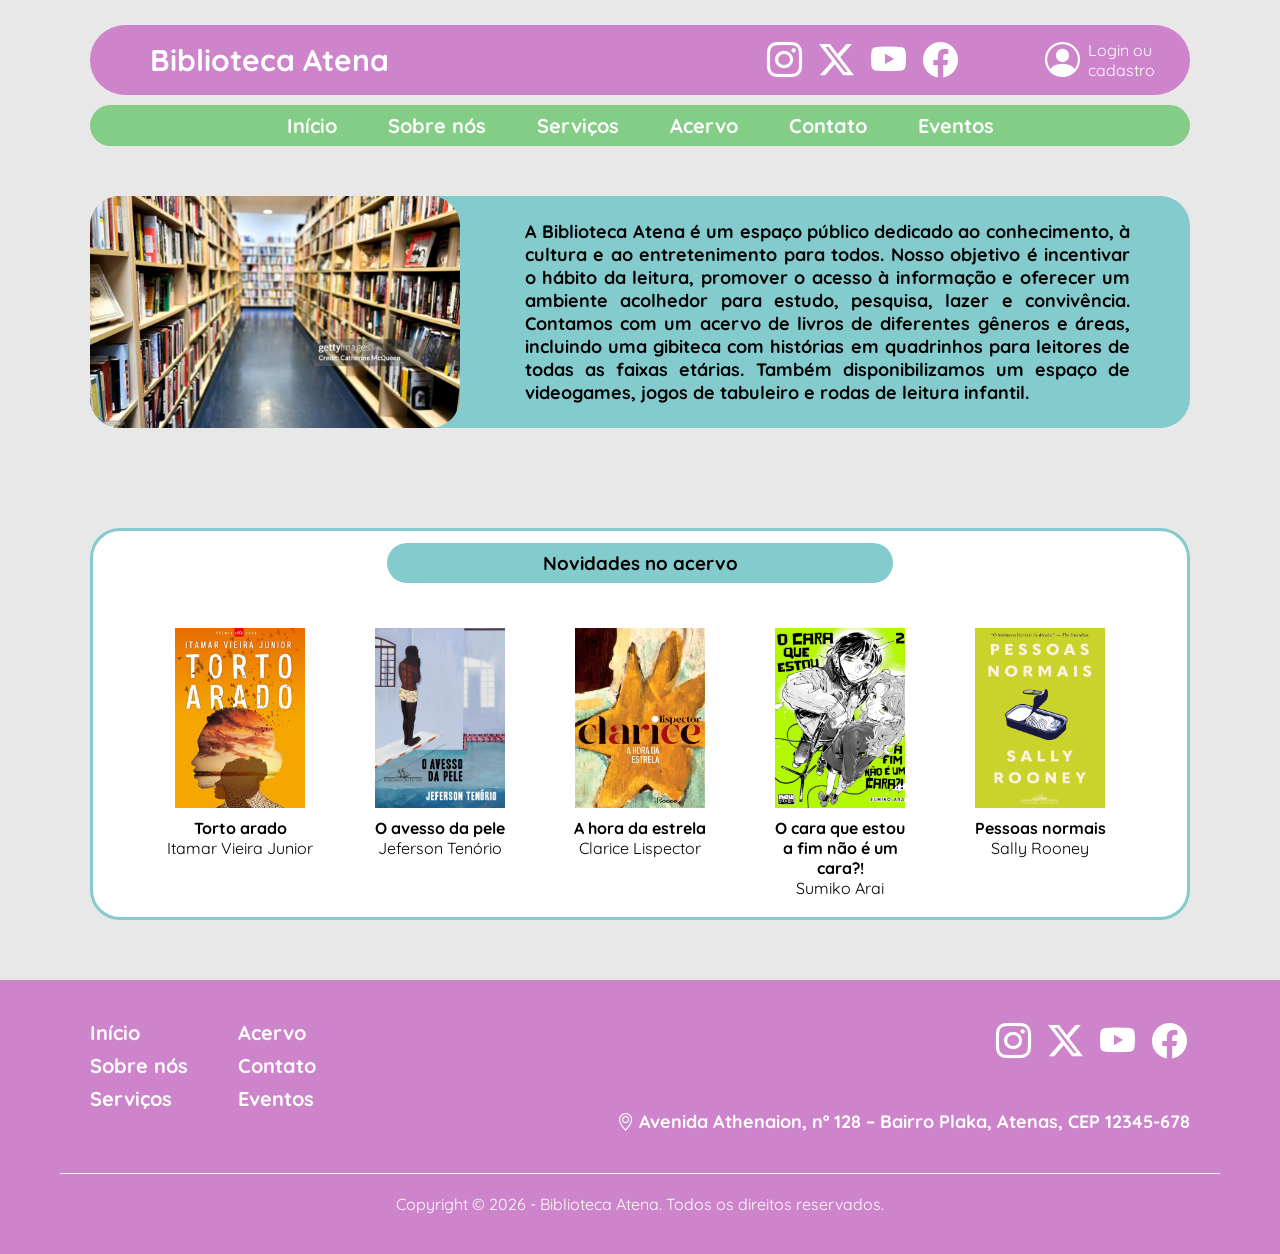
<file: index.html>
<!DOCTYPE html>
<html lang="pt-br">
<head>
    <meta charset="UTF-8">
    <link rel="stylesheet" href="css/index.css">
    <title>Biblioteca Atena</title>
    <link rel="stylesheet" href="https://cdn.jsdelivr.net/npm/bootstrap-icons@1.13.1/font/bootstrap-icons.min.css">  
    <link rel="preconnect" href="https://fonts.googleapis.com">
<link rel="preconnect" href="https://fonts.gstatic.com" crossorigin>
<link href="https://fonts.googleapis.com/css2?family=Quicksand:wght@300..700&display=swap" rel="stylesheet">  
</head>

    <header>
        <div class="homepage">
            <section class="principal"> 
                <div class="inicio"> 
                    <a href="index.html">
                        <h1>Biblioteca Atena</h1>
                    </a>
                </div>
                <div class="botao">
                    <a href="https://www.instagram.com/" target="_blank"><button><i class="bi bi-instagram"></i></button></a>
                    <a href="https://x.com/" target="_blank"><button><i class="bi bi-twitter-x"></i></button></a>
                    <a href="https://www.youtube.com/" target="_blank"><button><i class="bi bi-youtube"></i></button></a>
                    <a href="https://www.facebook.com/" target="_blank"><button><i class="bi bi-facebook"></i></button></a> 
                    <a href="login.html" class="person-link">
                        <span class="person-btn"><i class="bi bi-person-circle"></i></span>
                        <span class="person-text">Login ou <br> cadastro</span>
                    </a>
                </div>
            </section>
        </div>



        <nav>
            <div class="logo2"> </div>

            <ul class="menu2">
                <li><a href="index.html">Início</a></li>
                <li><a href="sobre.html">Sobre nós</a></li>
                <li><a href="serviços.html">Serviços</a></li>
                <li><a href="acervo.html">Acervo</a></li>
                <li><a href="contato.html">Contato</a></li>
                <li><a href="eventos.html">Eventos</a></li>
            </ul>
        </nav>
    
    </header>





<body> 
    
    <section class="apresentacao">
        <div class="imgapresentacao">
            <img src="img/corredor.png" alt="Corredor de livros">
        </div>

        <div class="txtapresentacao">
            <p> A Biblioteca Atena é um espaço público dedicado ao conhecimento, à cultura e ao entretenimento para todos. Nosso objetivo é incentivar o hábito da leitura, promover o acesso à informação e oferecer um 
                ambiente acolhedor para estudo, pesquisa, lazer e convivência. Contamos com um acervo de livros de 
                diferentes gêneros e áreas, incluindo uma gibiteca com histórias em quadrinhos para leitores de 
                todas as faixas etárias. Também disponibilizamos um espaço de videogames, jogos de tabuleiro e rodas de leitura infantil.</p>
        </div>

    </section>

    <section class="aquisicoes">
        <div class="novas">
            <h3> Novidades no acervo</h3>
            
            <figure>
                <img src="img/torto.png">
                <figcaption>
                    <strong>Torto arado </strong><br> Itamar Vieira Junior
                </figcaption>
            </figure>
            <figure>
                <img src="img/avesso.png">
                <figcaption>
                    <strong>O avesso da pele </strong><br /> Jeferson Tenório
                </figcaption>
            </figure>
            <figure>
                <img src="img/estrela.png">
                <figcaption>
                    <strong>A hora da estrela </strong><br /> Clarice Lispector
                </figcaption>
            </figure>
            <figure>
                <img src="img/cara.png">
                <figcaption>
                    <strong>O cara que estou<br /> a fim não é um cara?! </strong><br /> Sumiko Arai
                </figcaption>
            </figure>
            <figure>
                <img src="img/pessoas.png">
                <figcaption>
                    <strong>Pessoas normais </strong><br /> Sally Rooney
                </figcaption>
            </figure>
    </section>
</body>




<footer>
    <div class="rodape">
        <div class="rodape-layout">
            <div class="menu-rodape">
                <a href="index.html">Início</a>
                <a href="sobre.html">Sobre nós</a>
                <a href="serviços.html">Serviços</a>
            </div>
            
            <div class="menu-rodape">
                <a href="acervo.html">Acervo</a>
                <a href="contato.html">Contato</a>
                <a href="eventos.html">Eventos</a>
            </div>
        </div>

        <div class="rodape-info">
            <div class="botoes">
                <a href="https://www.instagram.com/" target="_blank"><button><i class="bi bi-instagram"></i></button></a>
                <a href="https://x.com/" target="_blank"><button><i class="bi bi-twitter-x"></i></button></a>
                <a href="https://www.youtube.com/" target="_blank"><button><i class="bi bi-youtube"></i></button></a>
                <a href="https://www.facebook.com/" target="_blank"><button><i class="bi bi-facebook"></i></button></a> 
            </div>

            <div class="endereco">
                <i class="bi bi-geo-alt"></i>
                <span>
                    Avenida Athenaion, nº 128 – Bairro Plaka, Atenas, CEP 12345-678
                </span>
            </div>
        </div>
    </div>

<div class="copy">
    <p> Copyright &copy; 2026 - Biblioteca Atena. Todos os direitos reservados.</p>
</div>

</footer>
</html>
</file>
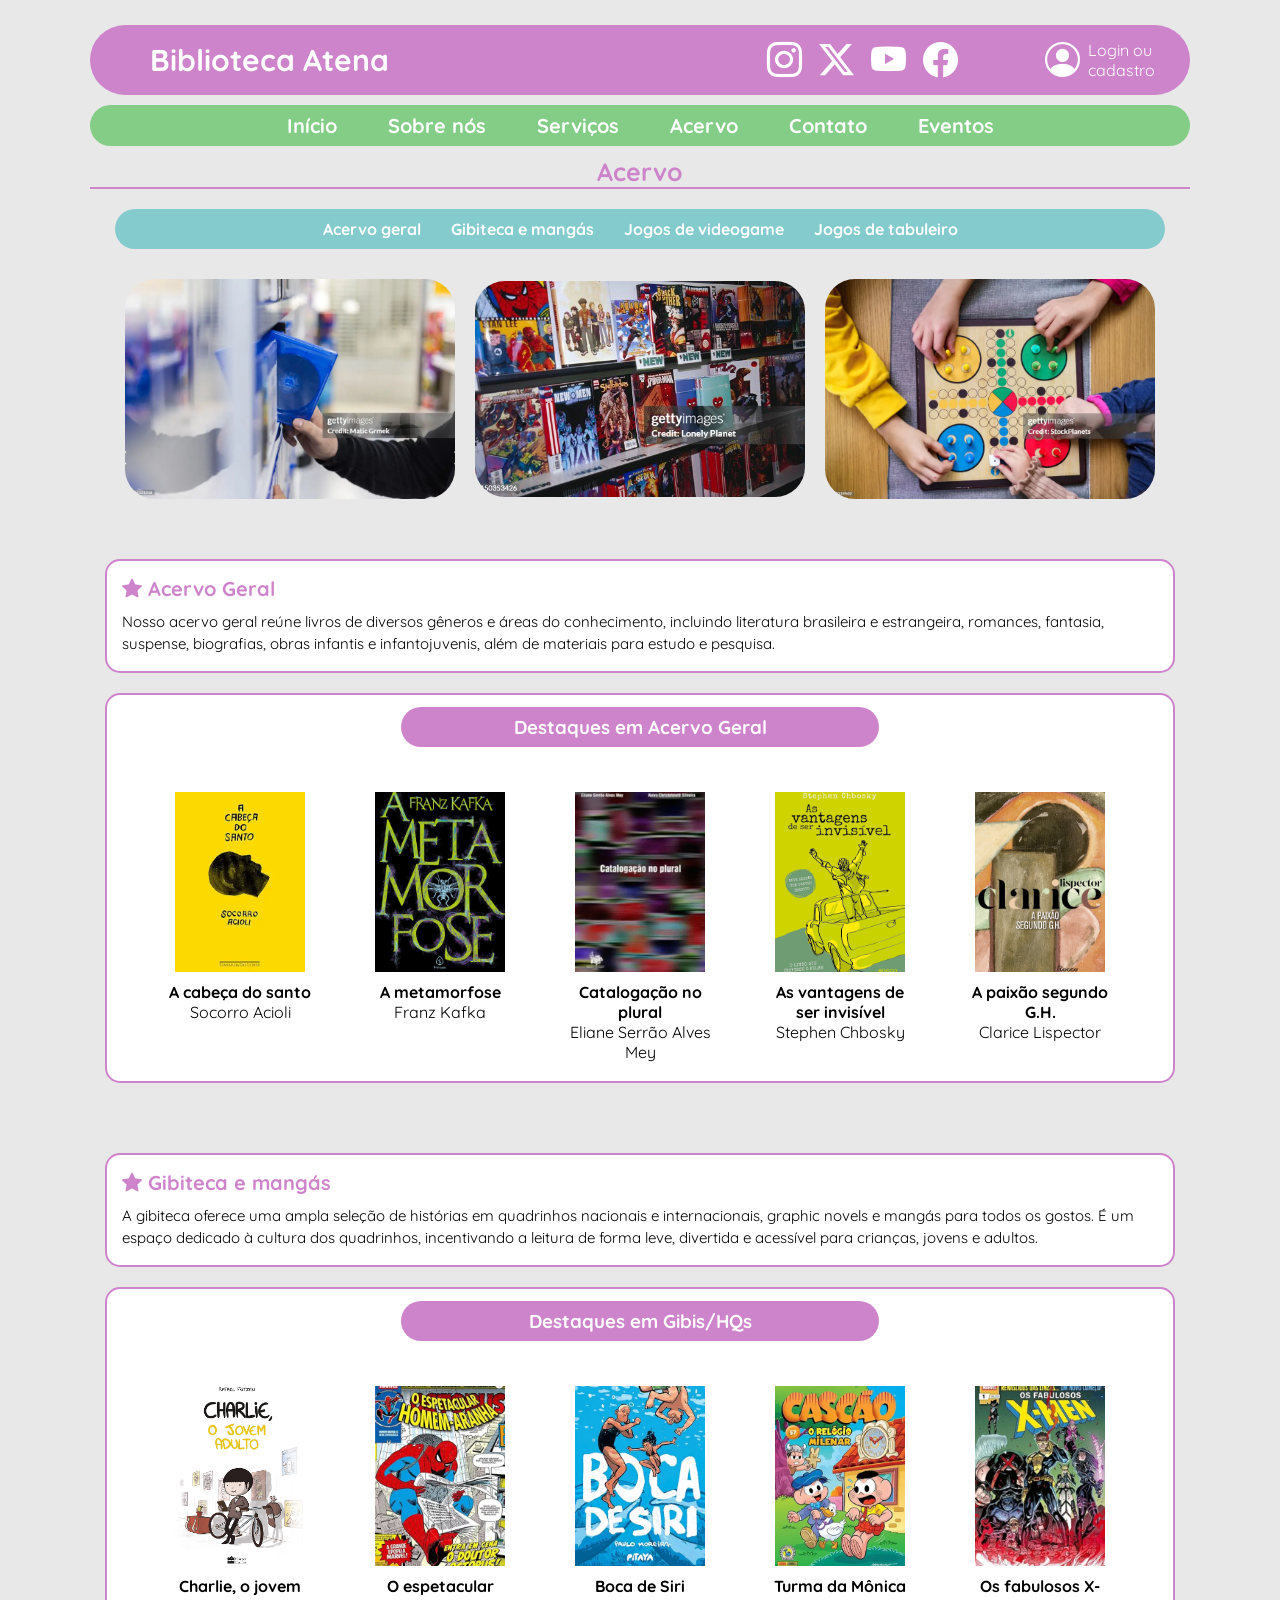
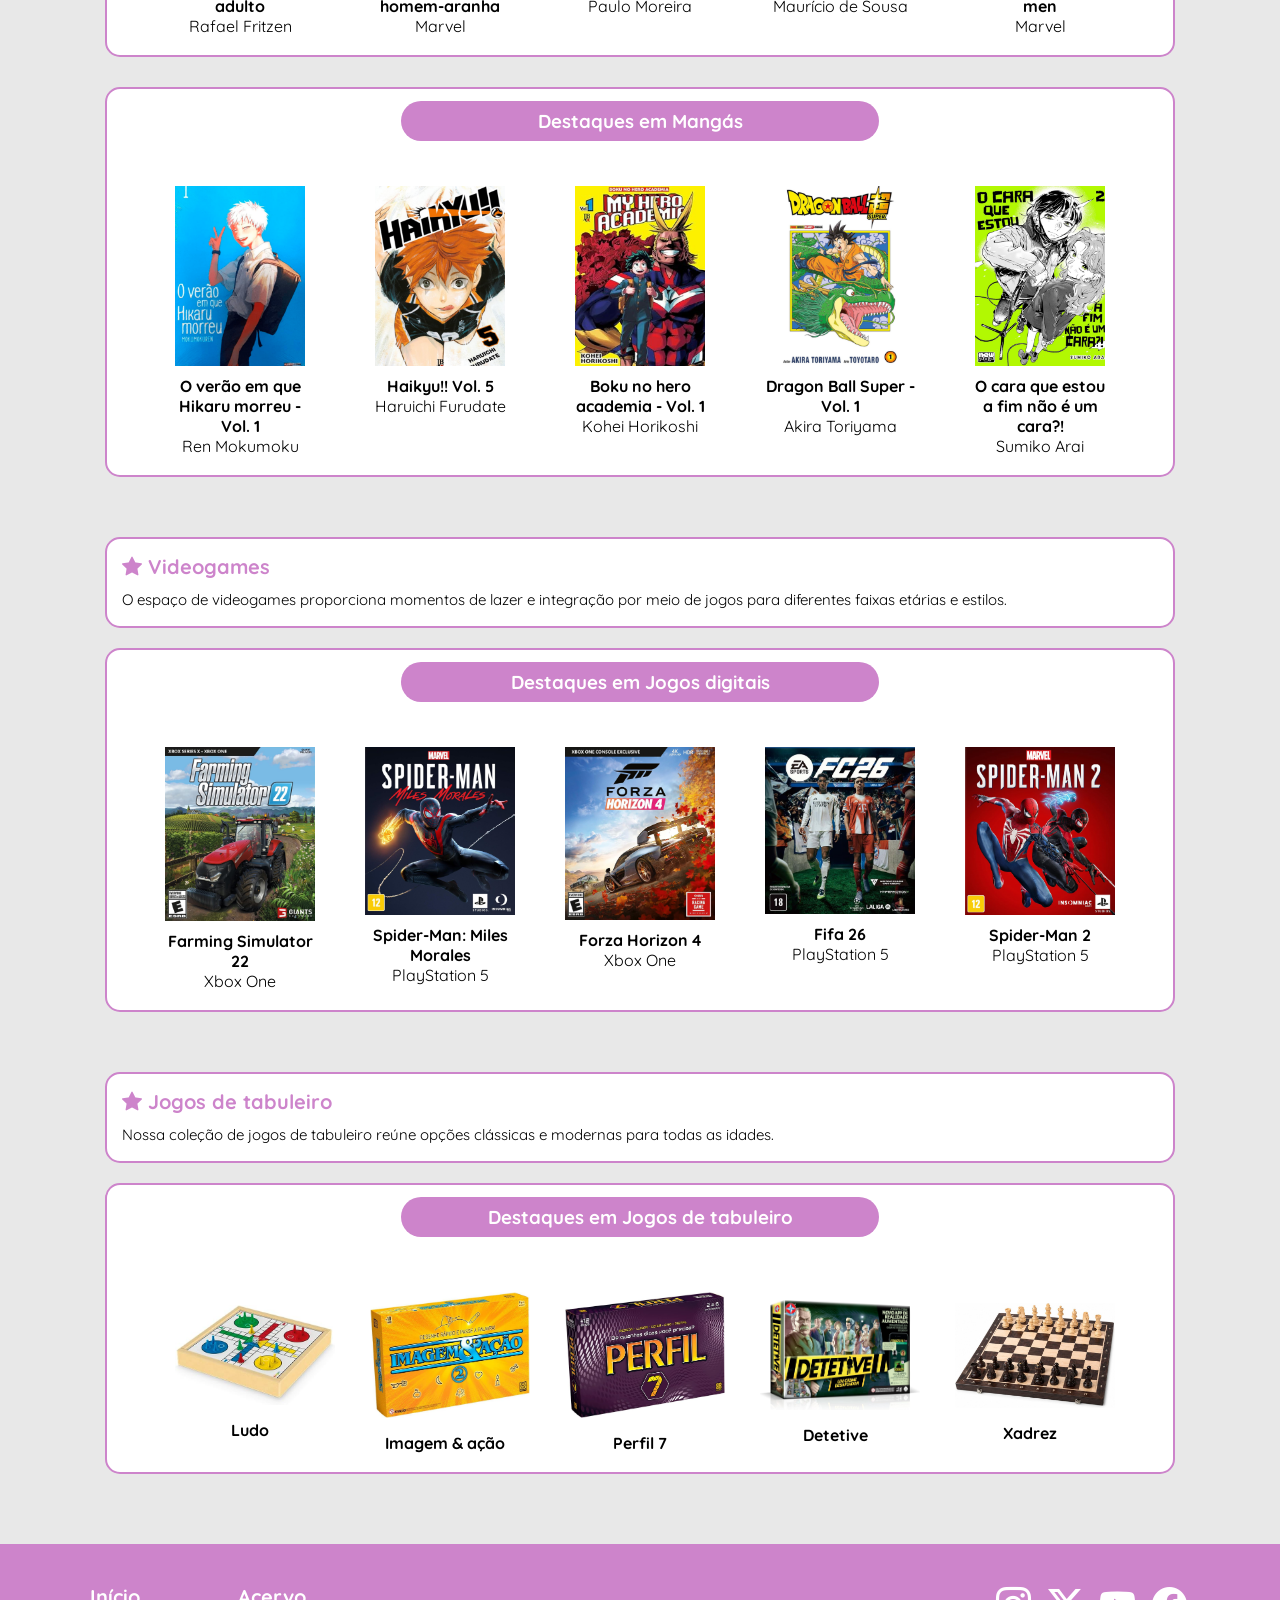
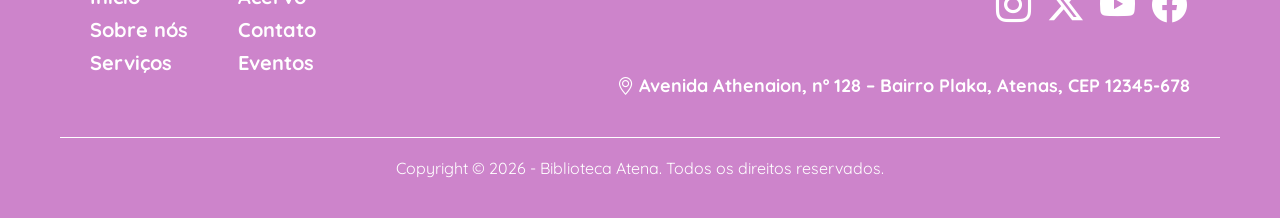
<file: acervo.html>
<!DOCTYPE html>
<html lang="pt-br">
<head>
    <meta charset="UTF-8">
    <link rel="stylesheet" href="css/acervo.css">
    <title>Biblioteca Atena</title>
    <link rel="stylesheet" href="https://cdn.jsdelivr.net/npm/bootstrap-icons@1.13.1/font/bootstrap-icons.min.css">  
    <link rel="preconnect" href="https://fonts.googleapis.com">
<link rel="preconnect" href="https://fonts.gstatic.com" crossorigin>
<link href="https://fonts.googleapis.com/css2?family=Quicksand:wght@300..700&display=swap" rel="stylesheet">  
</head>


    <header>
        <div class="homepage">
            <section class="principal"> 
                <div class="inicio"> 
                    <a href="index.html">
                        <h1>Biblioteca Atena</h1>
                    </a>
                </div>
                <div class="botao">
                    <a href="https://www.instagram.com/" target="_blank"><button><i class="bi bi-instagram"></i></button></a>
                    <a href="https://x.com/" target="_blank"><button><i class="bi bi-twitter-x"></i></button></a>
                    <a href="https://www.youtube.com/" target="_blank"><button><i class="bi bi-youtube"></i></button></a>
                    <a href="https://www.facebook.com/" target="_blank"><button><i class="bi bi-facebook"></i></button></a> 
                    <a href="login.html" class="person-link">
                        <span class="person-btn"><i class="bi bi-person-circle"></i></span>
                        <span class="person-text">Login ou <br> cadastro</span>
                    </a>
                </div>
            </section>
        </div>



        <nav>
            <div class="logo2"> </div>

            <ul class="menu2">
                <li><a href="index.html">Início</a></li>
                <li><a href="sobre.html">Sobre nós</a></li>
                <li><a href="serviços.html">Serviços</a></li>
                <li><a href="acervo.html">Acervo</a></li>
                <li><a href="contato.html">Contato</a></li>
                <li><a href="eventos.html">Eventos</a></li>
            </ul>
        </nav>
    
    </header>

<body>
    <div class="title">
        <h1>Acervo</h1>
    </div>

<main>
        <div class="opcoes">
            <a href="#acervogeral"> Acervo geral</a>
            <a href="#gibi">Gibiteca e mangás</a>
            <a href="#videogame">Jogos de videogame</a>
            <a href="#tabuleiro">Jogos de tabuleiro</a>
        </div>

        <section class="imgs">
            <img src="img/acervo1.png">
            <img src="img/acervo2.jpg">
            <img src="img/acervo3.png">
        </section>

        <div class="acervo">
            <section id="acervogeral">
                <h2><i class="bi bi-star-fill"></i> Acervo Geral</h2>
                <p>Nosso acervo geral reúne livros de diversos gêneros e áreas do conhecimento, 
                    incluindo literatura brasileira e estrangeira, romances, fantasia, suspense, 
                    biografias, obras infantis e infantojuvenis, além de materiais para estudo e 
                    pesquisa.</p>
            </section>
        
        <div class="imgacervo">
            <h3> Destaques em Acervo Geral</h3>
            
            <figure>
                <img src="img/ag1.png">
                <figcaption>
                    <strong>A cabeça do santo </strong><br> Socorro Acioli
                </figcaption>
            </figure>
            <figure>
                <img src="img/ag2.png">
                <figcaption>
                    <strong>A metamorfose </strong><br /> Franz Kafka
                </figcaption>
            </figure>
            <figure>
                <img src="img/ag3.png">
                <figcaption>
                    <strong>Catalogação no plural </strong><br />Eliane Serrão Alves Mey
                </figcaption>
            </figure>
            <figure>
                <img src="img/ag4.png">
                <figcaption>
                    <strong>As vantagens de ser invisível </strong><br /> Stephen Chbosky
                </figcaption>
            </figure>
            <figure>
                <img src="img/ag5.png">
                <figcaption>
                    <strong>A paixão segundo G.H. </strong><br /> Clarice Lispector
                </figcaption>
            </figure>
        </div>

<!------------------------------------------------------------------------------------------------------------>        

            <section id="gibi">
                <h2> <i class="bi bi-star-fill"></i> Gibiteca e mangás</h2>
                <p>A gibiteca oferece uma ampla seleção de histórias em quadrinhos nacionais e 
                    internacionais, graphic novels e mangás para todos os gostos. É um espaço dedicado 
                    à cultura dos quadrinhos, incentivando a leitura de forma leve, divertida e 
                    acessível para crianças, jovens e adultos.</p>
            </section>

        <div class="imggibi">
            <h3> Destaques em Gibis/HQs</h3>
            
            <figure>
                <img src="img/gibi1.jpg">
                <figcaption>
                    <strong>Charlie, o jovem adulto </strong><br> Rafael Fritzen
                </figcaption>
            </figure>
            <figure>
                <img src="img/gibi2.png">
                <figcaption>
                    <strong>O espetacular homem-aranha </strong><br /> Marvel
                </figcaption>
            </figure>
            <figure>
                <img src="img/gibi3.png">
                <figcaption>
                    <strong>Boca de Siri </strong><br />Paulo Moreira
                </figcaption>
            </figure>
            <figure>
                <img src="img/gibi4.png">
                <figcaption>
                    <strong>Turma da Mônica </strong><br /> Maurício de Sousa
                </figcaption>
            </figure>
            <figure>
                <img src="img/gibi5.png">
                <figcaption>
                    <strong>Os fabulosos X-men </strong><br /> Marvel
                </figcaption>
            </figure>
        </div>
<!------------------------------------------------------------------------------------------------------->

        <div class="imgmanga">
            <h3> Destaques em Mangás</h3>
            
            <figure>
                <img src="img/manga1.png">
                <figcaption>
                    <strong>O verão em que Hikaru morreu - Vol. 1 </strong><br> Ren Mokumoku
                </figcaption>
            </figure>
            <figure>
                <img src="img/manga2.png">
                <figcaption>
                    <strong>Haikyu!! Vol. 5 </strong><br /> Haruichi Furudate
                </figcaption>
            </figure>
            <figure>
                <img src="img/manga3.png">
                <figcaption>
                    <strong>Boku no hero academia - Vol. 1</strong><br /> Kohei Horikoshi
                </figcaption>
            </figure>
            <figure>
                <img src="img/manga4.png">
                <figcaption>
                    <strong>Dragon Ball Super - Vol. 1</strong><br /> Akira Toriyama 
                </figcaption>
            </figure>
            <figure>
                <img src="img/manga5.png">
                <figcaption>
                    <strong>O cara que estou<br /> a fim não é um cara?! </strong><br /> Sumiko Arai
                </figcaption>
            </figure>
        </div>

<!------------------------------------------------------------------------------------------------------->

            <section id="videogame">
                <h2><i class="bi bi-star-fill"></i> Videogames</h2>
                <p>O espaço de videogames proporciona momentos de lazer e integração por meio de 
                    jogos para diferentes faixas etárias e estilos. <br /> </p>
            </section>

         <div class="imgjogo">
            <h3> Destaques em Jogos digitais</h3>
            
            <figure>
                <img src="img/jogo1.png">
                <figcaption>
                    <strong>Farming Simulator 22 </strong><br> Xbox One
                </figcaption>
            </figure>
            <figure>
                <img src="img/jogo2.png">
                <figcaption>
                    <strong>Spider-Man: Miles Morales </strong><br /> PlayStation 5
                </figcaption>
            </figure>
            <figure>
                <img src="img/jogo3.png">
                <figcaption>
                    <strong>Forza Horizon 4 </strong><br />Xbox One
                </figcaption>
            </figure>
            <figure>
                <img src="img/jogo4.png">
                <figcaption>
                    <strong>Fifa 26 </strong><br /> PlayStation 5
                </figcaption>
            </figure>
            <figure>
                <img src="img/jogo5.png">
                <figcaption>
                    <strong>Spider-Man 2 </strong><br /> PlayStation 5
                </figcaption>
            </figure>
        </div>


<!------------------------------------------------------------------------------------------------------->

            <section id="tabuleiro">
                <h2><i class="bi bi-star-fill"></i> Jogos de tabuleiro</h2>
                <p>Nossa coleção de jogos de tabuleiro reúne opções clássicas e modernas para todas as idades.</p>
            </section>
        <div class="imgtab">
            <h3> Destaques em Jogos de tabuleiro</h3>
            
            <figure>
                <img src="img/tab1.jpg">
                <figcaption>
                    <strong> Ludo </strong>
                </figcaption>
            </figure>
            <figure>
                <img src="img/tab2.jpg">
                <figcaption>
                    <strong> Imagem & ação </strong>
                </figcaption>
            </figure>
            <figure>
                <img src="img/tab3.jpg">
                <figcaption>
                    <strong> Perfil 7 </strong>
                </figcaption>
            </figure>
            <figure>
                <img src="img/tab4.jpg">
                <figcaption>
                    <strong>Detetive </strong>
                </figcaption>
            </figure>
            <figure>
                <img src="img/tab5.jpg">
                <figcaption>
                    <strong>Xadrez </strong>
                </figcaption>
            </figure>
        </div>

</main>
</body>

<footer>
    <div class="rodape">
        <div class="rodape-layout">
            <div class="menu-rodape">
                <a href="index.html">Início</a>
                <a href="sobre.html">Sobre nós</a>
                <a href="serviços.html">Serviços</a>
            </div>
            
            <div class="menu-rodape">
                <a href="acervo.html">Acervo</a>
                <a href="contato.html">Contato</a>
                <a href="eventos.html">Eventos</a>
            </div>
        </div>

        <div class="rodape-info">
            <div class="botoes">
                <a href="https://www.instagram.com/" target="_blank"><button><i class="bi bi-instagram"></i></button></a>
                <a href="https://x.com/" target="_blank"><button><i class="bi bi-twitter-x"></i></button></a>
                <a href="https://www.youtube.com/" target="_blank"><button><i class="bi bi-youtube"></i></button></a>
                <a href="https://www.facebook.com/" target="_blank"><button><i class="bi bi-facebook"></i></button></a> 
            </div>

            <div class="endereco">
                <i class="bi bi-geo-alt"></i>
                <span>
                    Avenida Athenaion, nº 128 – Bairro Plaka, Atenas, CEP 12345-678
                </span>
            </div>
        </div>
    </div>

    <div class="copy">
        <p> Copyright &copy; 2026 - Biblioteca Atena. Todos os direitos reservados.</p>
    </div>

</footer>
</html>
</file>
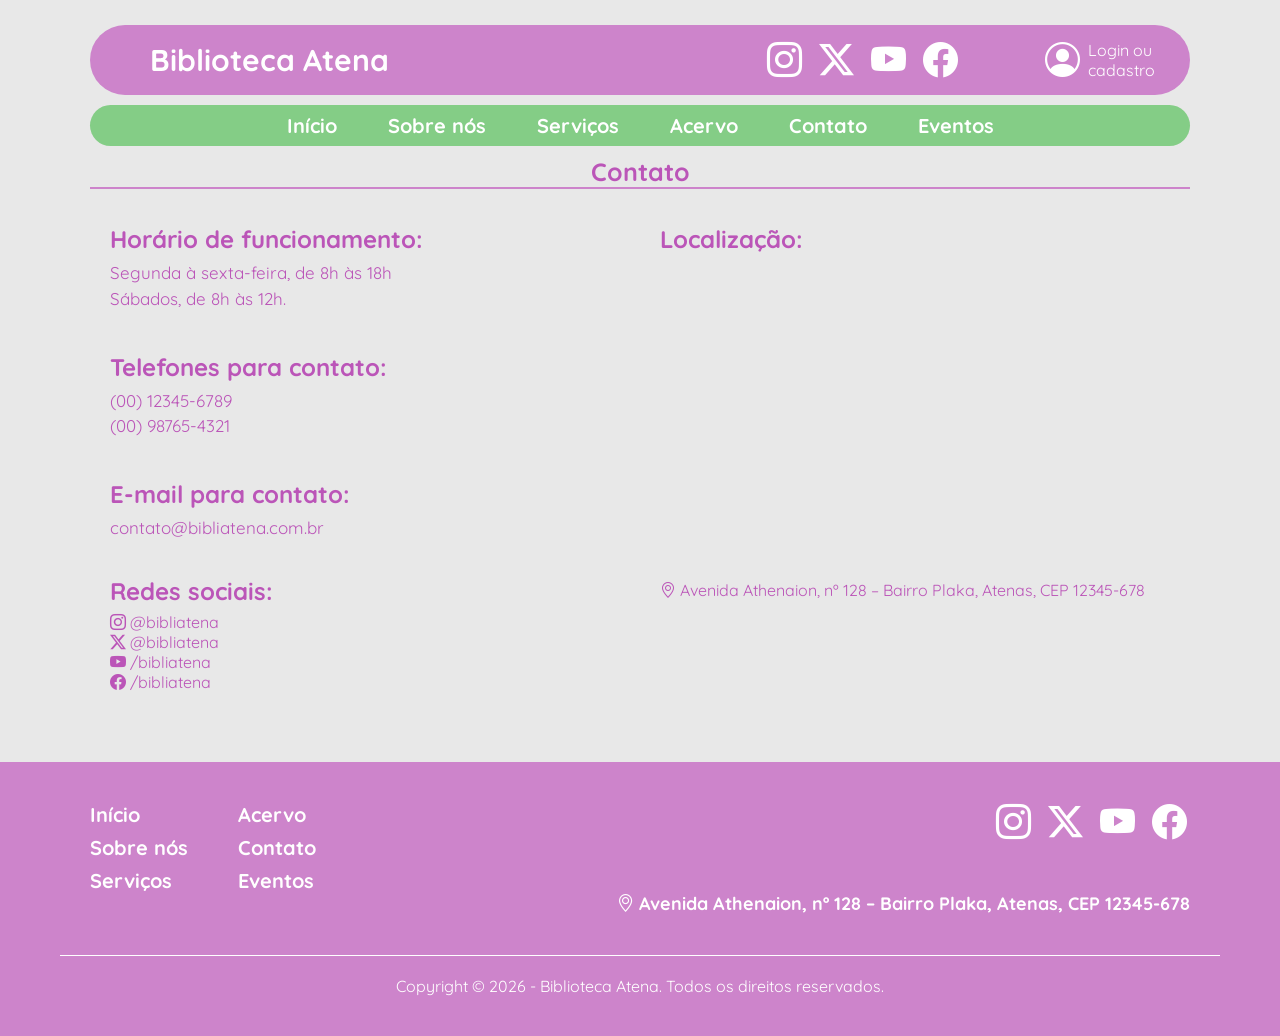
<file: contato.html>
<!DOCTYPE html>
<html lang="pt-br">
<head>
    <meta charset="UTF-8">
    <link rel="stylesheet" href="css/contato.css">
    <title>Biblioteca Atena</title>
    <link rel="stylesheet" href="https://cdn.jsdelivr.net/npm/bootstrap-icons@1.13.1/font/bootstrap-icons.min.css">  
    <link rel="preconnect" href="https://fonts.googleapis.com">
<link rel="preconnect" href="https://fonts.gstatic.com" crossorigin>
<link href="https://fonts.googleapis.com/css2?family=Quicksand:wght@300..700&display=swap" rel="stylesheet">  
</head>

    <header>
        <div class="homepage">
            <section class="principal"> 
                <div class="inicio"> 
                    <a href="index.html">
                        <h1>Biblioteca Atena</h1>
                    </a>
                </div>
                <div class="botao">
                    <a href="https://www.instagram.com/" target="_blank"><button><i class="bi bi-instagram"></i></button></a>
                    <a href="https://x.com/" target="_blank"><button><i class="bi bi-twitter-x"></i></button></a>
                    <a href="https://www.youtube.com/" target="_blank"><button><i class="bi bi-youtube"></i></button></a>
                    <a href="https://www.facebook.com/" target="_blank"><button><i class="bi bi-facebook"></i></button></a> 
                    <a href="login.html" class="person-link">
                        <span class="person-btn"><i class="bi bi-person-circle"></i></span>
                        <span class="person-text">Login ou <br> cadastro</span>
                    </a>
                </div>
            </section>
        </div>



        <nav>
            <div class="logo2"> </div>

            <ul class="menu2">
                <li><a href="index.html">Início</a></li>
                <li><a href="sobre.html">Sobre nós</a></li>
                <li><a href="serviços.html">Serviços</a></li>
                <li><a href="acervo.html">Acervo</a></li>
                <li><a href="contato.html">Contato</a></li>
                <li><a href="eventos.html">Eventos</a></li>
            </ul>
        </nav>
    
    </header>

<body>
    <div class="title">
        <h1>Contato</h1>
    </div>

<div class="contato">
        <div class="informacoes">
            <div class="horario">
                <h2>Horário de funcionamento:</h2>
                <p>Segunda à sexta-feira, de 8h às 18h <br />
                    Sábados, de 8h às 12h. <br /><br /> </p>
            </div>

            <div class="telefone">
                <h2>Telefones para contato:</h2>
                <p>(00) 12345-6789 <br />
                (00) 98765-4321 <br /><br /> </p>
            </div>

            <div class="email">
                <h2>E-mail para contato:</h2>
                <p>contato@bibliatena.com.br</p><br />
            </div>

            <div class="sociais">
                <h2>Redes sociais:</h2>
                <i class="bi bi-instagram"></i>
                <span>
                    @bibliatena
                </span><br />

                <i class="bi bi-twitter-x"></i>
                <span>
                    @bibliatena
                </span><br />

                <i class="bi bi-youtube"></i>
                <span>
                    /bibliatena
                </span><br />

                <i class="bi bi-facebook"></i>
                <span>
                    /bibliatena
                </span>
            </div>
        </div>
        
        <div class="mapa">
            <h2>Localização:</h2>
            <iframe src="https://www.google.com/maps/embed?pb=!1m18!1m12!1m3!1d11535.144586717437!2d23.720053789200062!3d37.982004378214654!2m3!1f0!2f0!3f0!3m2!1i1024!2i768!4f13.1!3m3!1m2!1s0x14a1bd1f067043f1%3A0x2736354576668ddd!2sAthens%2C%20Greece!5e0!3m2!1sen!2sbr!4v1783210001731!5m2!1sen!2sbr" width="600" height="450" style="border:0;" allowfullscreen="" loading="lazy" referrerpolicy="strict-origin-when-cross-origin"></iframe>
            <span>
                <br/>
                <i class="bi bi-geo-alt"></i>
                <span>
                    Avenida Athenaion, nº 128 – Bairro Plaka, Atenas, CEP 12345-678
                </span>
            </div>
        </div>
    </div>        
</div>
</body>

<footer>
    <div class="rodape">
        <div class="rodape-layout">
            <div class="menu-rodape">
                <a href="index.html">Início</a>
                <a href="sobre.html">Sobre nós</a>
                <a href="serviços.html">Serviços</a>
            </div>
            
            <div class="menu-rodape">
                <a href="acervo.html">Acervo</a>
                <a href="contato.html">Contato</a>
                <a href="eventos.html">Eventos</a>
            </div>
        </div>

        <div class="rodape-info">
            <div class="botoes">
                <a href="https://www.instagram.com/" target="_blank"><button><i class="bi bi-instagram"></i></button></a>
                <a href="https://x.com/" target="_blank"><button><i class="bi bi-twitter-x"></i></button></a>
                <a href="https://www.youtube.com/" target="_blank"><button><i class="bi bi-youtube"></i></button></a>
                <a href="https://www.facebook.com/" target="_blank"><button><i class="bi bi-facebook"></i></button></a> 
            </div>

            <div class="endereco">
                <i class="bi bi-geo-alt"></i>
                <span>
                    Avenida Athenaion, nº 128 – Bairro Plaka, Atenas, CEP 12345-678
                </span>
            </div>
        </div>
    </div>

<div class="copy">
    <p> Copyright &copy; 2026 - Biblioteca Atena. Todos os direitos reservados.</p>
</div>
</footer>
</html>
</file>
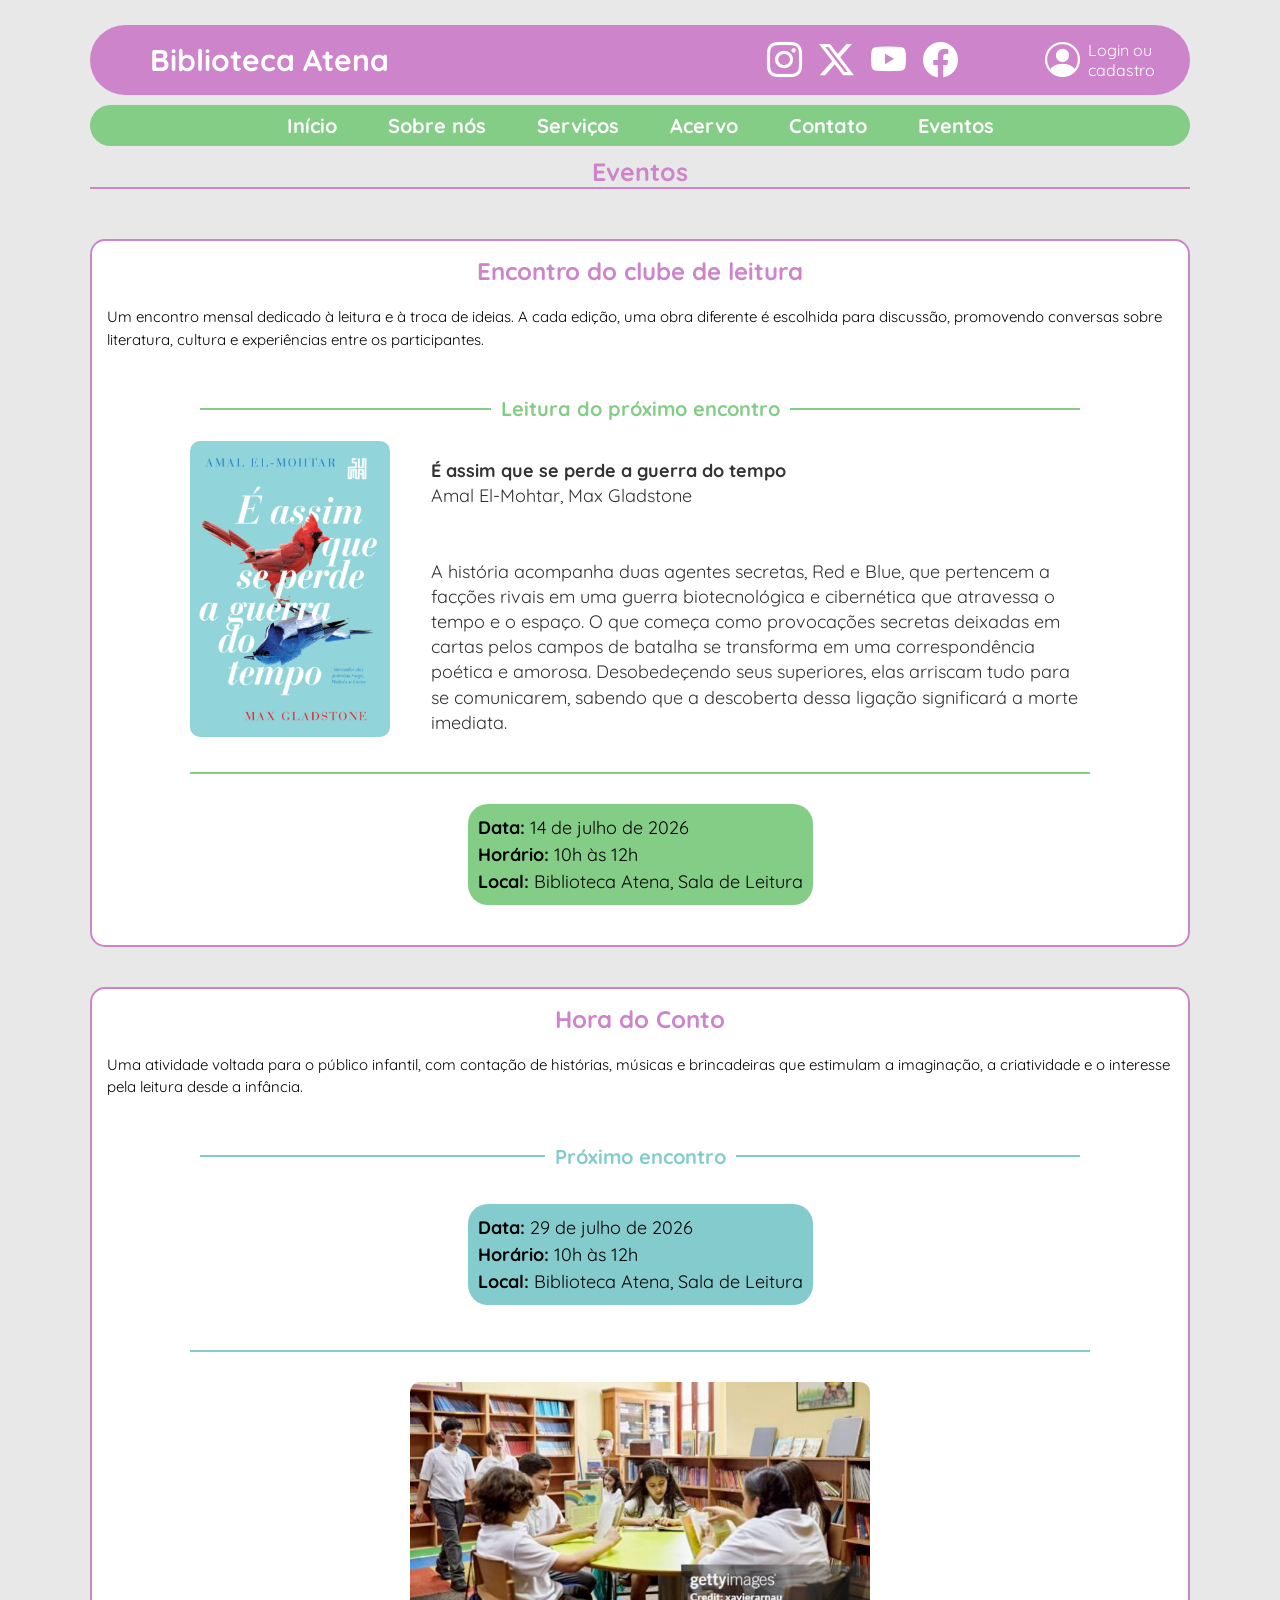
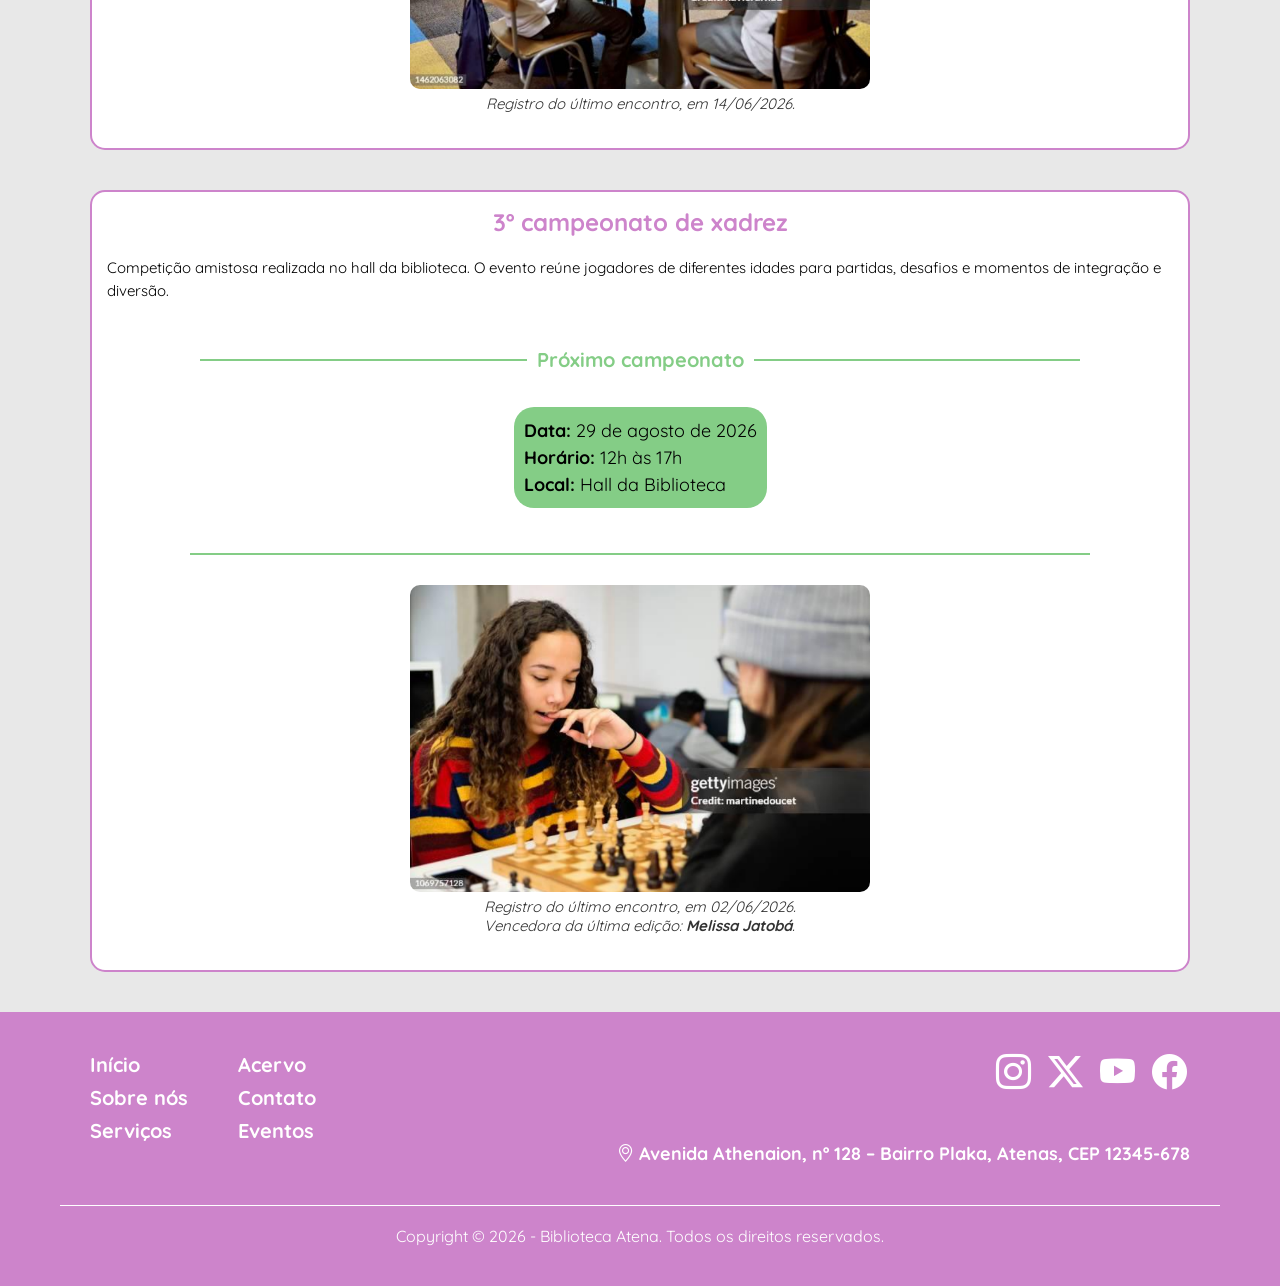
<file: eventos.html>
<!DOCTYPE html>
<html lang="pt-br">
<head>
    <meta charset="UTF-8">
    <link rel="stylesheet" href="css/eventos.css">
    <title>Biblioteca Atena</title>
    <link rel="stylesheet" href="https://cdn.jsdelivr.net/npm/bootstrap-icons@1.13.1/font/bootstrap-icons.min.css">  
    <link rel="preconnect" href="https://fonts.googleapis.com">
<link rel="preconnect" href="https://fonts.gstatic.com" crossorigin>
<link href="https://fonts.googleapis.com/css2?family=Quicksand:wght@300..700&display=swap" rel="stylesheet">  
</head>


    <header>
        <div class="homepage">
            <section class="principal"> 
                <div class="inicio"> 
                    <a href="index.html">
                        <h1>Biblioteca Atena</h1>
                    </a>
                </div>
                <div class="botao">
                    <a href="https://www.instagram.com/" target="_blank"><button><i class="bi bi-instagram"></i></button></a>
                    <a href="https://x.com/" target="_blank"><button><i class="bi bi-twitter-x"></i></button></a>
                    <a href="https://www.youtube.com/" target="_blank"><button><i class="bi bi-youtube"></i></button></a>
                    <a href="https://www.facebook.com/" target="_blank"><button><i class="bi bi-facebook"></i></button></a> 
                    <a href="login.html" class="person-link">
                        <span class="person-btn"><i class="bi bi-person-circle"></i></span>
                        <span class="person-text">Login ou <br> cadastro</span>
                    </a>
                </div>
            </section>
        </div>



        <nav>
            <div class="logo2"> </div>

            <ul class="menu2">
                <li><a href="index.html">Início</a></li>
                <li><a href="sobre.html">Sobre nós</a></li>
                <li><a href="serviços.html">Serviços</a></li>
                <li><a href="acervo.html">Acervo</a></li>
                <li><a href="contato.html">Contato</a></li>
                <li><a href="eventos.html">Eventos</a></li>
            </ul>
        </nav>
    
    </header>

<body>
    <div class="title">
        <h1>Eventos</h1>
    </div>



    <section class="clube">
        <h2> Encontro do clube de leitura</h2>
        <p>Um encontro mensal dedicado à leitura e à troca de ideias. A cada edição, uma obra diferente é escolhida para discussão, 
        promovendo conversas sobre literatura, cultura e experiências entre os participantes.</p><br />
        
        <h3>Leitura do próximo encontro</h3> <br />
        <figure>
            <img src="img/evento1.png" alt="Imagem do encontro do clube de leitura">
            <figcaption>
                <strong>É assim que se perde a guerra do tempo </strong><br />  Amal El-Mohtar, Max Gladstone <br /> <br /> <br />
                A história acompanha duas agentes secretas, Red e Blue, 
                que pertencem a facções rivais em uma guerra biotecnológica 
                e cibernética que atravessa o tempo e o espaço. O que começa 
                como provocações secretas deixadas em cartas pelos campos de 
                batalha se transforma em uma correspondência poética e amorosa. 
                Desobedeçendo seus superiores, elas arriscam tudo para se 
                comunicarem, sabendo que a descoberta dessa ligação significará a 
                morte imediata.
            </figcaption>
        </figure>
         <div class="data">
            <p><strong>Data:</strong> 14 de julho de 2026 <br />
            <strong>Horário:</strong> 10h às 12h<br />
            <strong>Local:</strong> Biblioteca Atena, Sala de Leitura</p>
        </div>       
    </section>


    <section class="conto">
        <h2> Hora do Conto </h2>
        <p>Uma atividade voltada para o público infantil, com contação de histórias, músicas e brincadeiras que estimulam a imaginação, 
            a criatividade e o interesse pela leitura desde a infância. </p><br />
       
        <h3>Próximo encontro</h3> <br />
        <div class="dataconto">
            <p><strong>Data:</strong> 29 de julho de 2026 <br />
            <strong>Horário:</strong> 10h às 12h<br />
            <strong>Local:</strong> Biblioteca Atena, Sala de Leitura</p>
        </div>
        
        <figure>
            <img src="img/evento2.png" alt="Crianças sentadas lendo em uma mesa">
            <figcaption> 
                <i>Registro do último encontro, em 14/06/2026.</i>
            </figcaption>
        </figure>
    </section>


    <section class="competicao">
        <h2> 3º campeonato de xadrez </h2>
        <p>Competição amistosa realizada no hall da biblioteca. O evento reúne 
            jogadores de diferentes idades para partidas, desafios e momentos de integração e diversão. 
        </p><br />
       
        <h3>Próximo campeonato</h3> <br />
        <div class="datacamp">
            <p><strong>Data:</strong> 29 de agosto de 2026 <br />
            <strong>Horário:</strong> 12h às 17h<br />
            <strong>Local:</strong> Hall da Biblioteca</p>
        </div>
        
        <figure>
            <img src="img/evento3.png" alt="Crianças jogando xadrez">
            <figcaption> 
                <i>Registro do último encontro, em 02/06/2026. <br />
                    Vencedora da última edição: <b>Melissa Jatobá</b>.</i>
            </figcaption>
        </figure>
    </section>
</body>


<footer>
    <div class="rodape">
        <div class="rodape-layout">
            <div class="menu-rodape">
                <a href="index.html">Início</a>
                <a href="sobre.html">Sobre nós</a>
                <a href="serviços.html">Serviços</a>
            </div>
            
            <div class="menu-rodape">
                <a href="acervo.html">Acervo</a>
                <a href="contato.html">Contato</a>
                <a href="eventos.html">Eventos</a>
            </div>
        </div>

        <div class="rodape-info">
            <div class="botoes">
                <a href="https://www.instagram.com/" target="_blank"><button><i class="bi bi-instagram"></i></button></a>
                <a href="https://x.com/" target="_blank"><button><i class="bi bi-twitter-x"></i></button></a>
                <a href="https://www.youtube.com/" target="_blank"><button><i class="bi bi-youtube"></i></button></a>
                <a href="https://www.facebook.com/" target="_blank"><button><i class="bi bi-facebook"></i></button></a> 
            </div>

            <div class="endereco">
                <i class="bi bi-geo-alt"></i>
                <span>
                    Avenida Athenaion, nº 128 – Bairro Plaka, Atenas, CEP 12345-678
                </span>
            </div>
        </div>
    </div>

    <div class="copy">
        <p> Copyright &copy; 2026 - Biblioteca Atena. Todos os direitos reservados.</p>
    </div>

</footer>
</html>
</file>
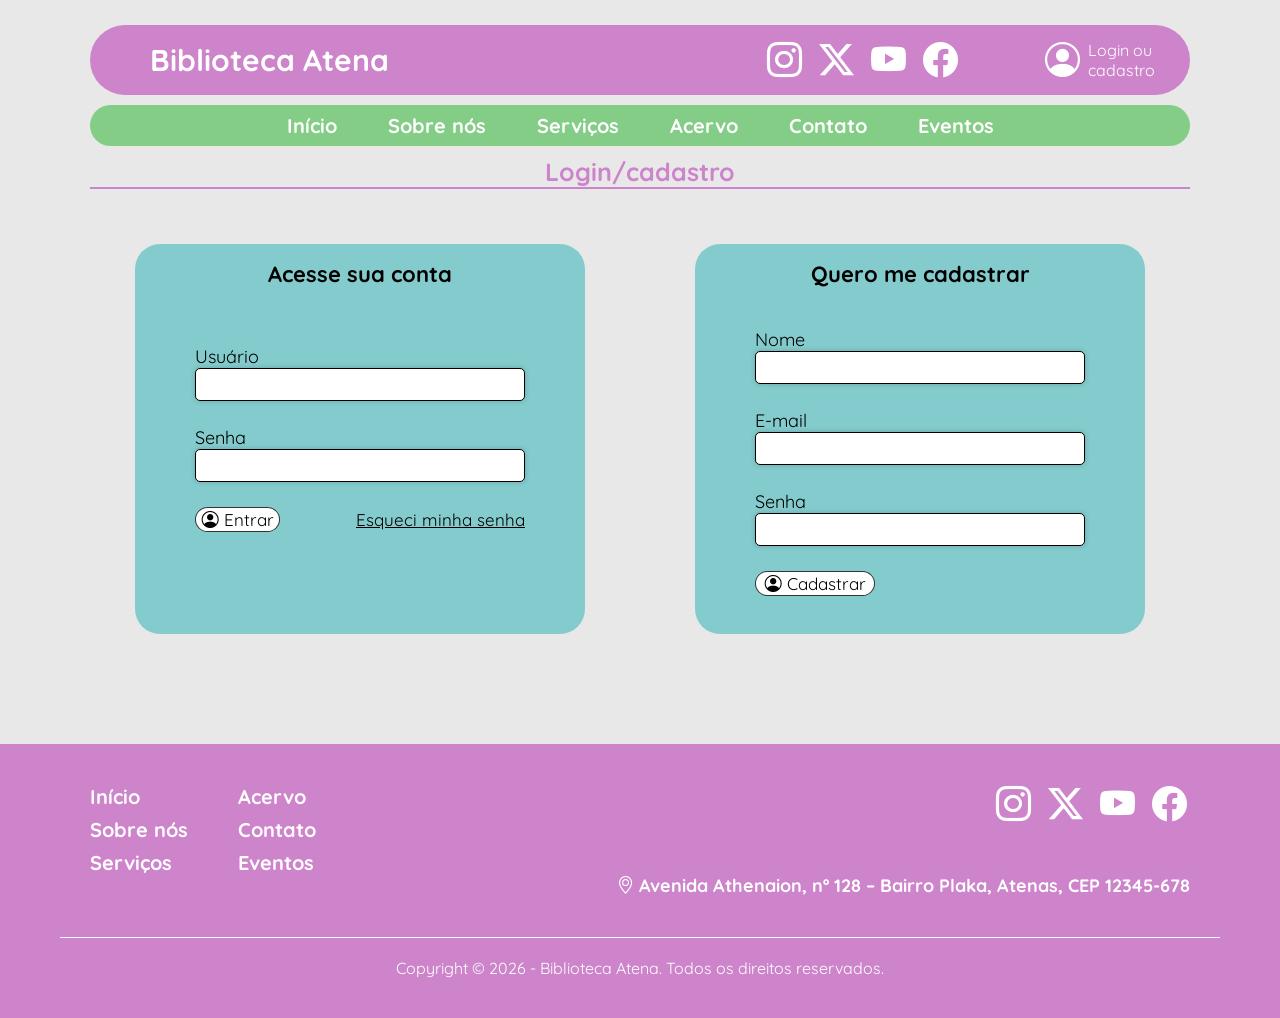
<file: login.html>
<!DOCTYPE html>
<html lang="pt-br">
<head>
    <meta charset="UTF-8">
    <link rel="stylesheet" href="css/login.css">
    <title>Biblioteca Atena</title>
    <link rel="stylesheet" href="https://cdn.jsdelivr.net/npm/bootstrap-icons@1.13.1/font/bootstrap-icons.min.css">  
    <link rel="preconnect" href="https://fonts.googleapis.com">
<link rel="preconnect" href="https://fonts.gstatic.com" crossorigin>
<link href="https://fonts.googleapis.com/css2?family=Quicksand:wght@300..700&display=swap" rel="stylesheet">  
</head>

    <header>
        <div class="homepage">
            <section class="principal"> 
                <div class="inicio"> 
                    <a href="index.html">
                        <h1>Biblioteca Atena</h1>
                    </a>
                </div>
                <div class="botao">
                    <a href="https://www.instagram.com/" target="_blank"><button><i class="bi bi-instagram"></i></button></a>
                    <a href="https://x.com/" target="_blank"><button><i class="bi bi-twitter-x"></i></button></a>
                    <a href="https://www.youtube.com/" target="_blank"><button><i class="bi bi-youtube"></i></button></a>
                    <a href="https://www.facebook.com/" target="_blank"><button><i class="bi bi-facebook"></i></button></a> 
                    <a href="login.html" class="person-link">
                        <span class="person-btn"><i class="bi bi-person-circle"></i></span>
                        <span class="person-text">Login ou <br> cadastro</span>
                    </a>
                </div>
            </section>
        </div>



        <nav>
            <div class="logo2"> </div>

            <ul class="menu2">
                <li><a href="index.html">Início</a></li>
                <li><a href="sobre.html">Sobre nós</a></li>
                <li><a href="serviços.html">Serviços</a></li>
                <li><a href="acervo.html">Acervo</a></li>
                <li><a href="contato.html">Contato</a></li>
                <li><a href="eventos.html">Eventos</a></li>
            </ul>
        </nav>
    </header>

<body>
    <div class="title">
        <h1>Login/cadastro</h1>
    </div>

    <div class="login-cadastro">

        <div class="login">
            <h3>Acesse sua conta</h3>
            <form>
                <div class="campos">
                    <label>Usuário <br /> <input type="text" name="usuario"/></label><br />
                    <label>Senha <br /> <input type="password" name="senha"/></label><br />
                </div>

            <div class="botaoentrar">
                <button type="submit" class="bi bi-person-circle"> Entrar</button>
                <a href="#" class="esqueci-senha">Esqueci minha senha</a>
            </div>
            </form>
        </div>
        
        <div class="cadastro">
            <h3>Quero me cadastrar</h3>
            <form>
                <div class="campos">
                    <label>Nome <br /> <input type="text" name="nome"/></label><br />
                    <label>E-mail <br /> <input type="text" name="email"/></label><br />
                    <label>Senha <br /> <input type="password" name="senha"/></label><br />
                </div>

                <div class="botaocadastro">
                    <button type="submit" class="bi bi-person-circle"> Cadastrar</button>
                </div>
        </div>
    </div>
</body>

<footer>
    <div class="rodape">
        <div class="rodape-layout">
            <div class="menu-rodape">
                <a href="index.html">Início</a>
                <a href="sobre.html">Sobre nós</a>
                <a href="serviços.html">Serviços</a>
            </div>
            
            <div class="menu-rodape">
                <a href="acervo.html">Acervo</a>
                <a href="contato.html">Contato</a>
                <a href="eventos.html">Eventos</a>
            </div>
        </div>

        <div class="rodape-info">
            <div class="botoes">
                <a href="https://www.instagram.com/" target="_blank"><button><i class="bi bi-instagram"></i></button></a>
                <a href="https://x.com/" target="_blank"><button><i class="bi bi-twitter-x"></i></button></a>
                <a href="https://www.youtube.com/" target="_blank"><button><i class="bi bi-youtube"></i></button></a>
                <a href="https://www.facebook.com/" target="_blank"><button><i class="bi bi-facebook"></i></button></a> 
            </div>

            <div class="endereco">
                <i class="bi bi-geo-alt"></i>
                <span>
                    Avenida Athenaion, nº 128 – Bairro Plaka, Atenas, CEP 12345-678
                </span>
            </div>
        </div>
    </div>

<div class="copy">
    <p> Copyright &copy; 2026 - Biblioteca Atena. Todos os direitos reservados.</p>
</div>
</footer>

</html>
</file>
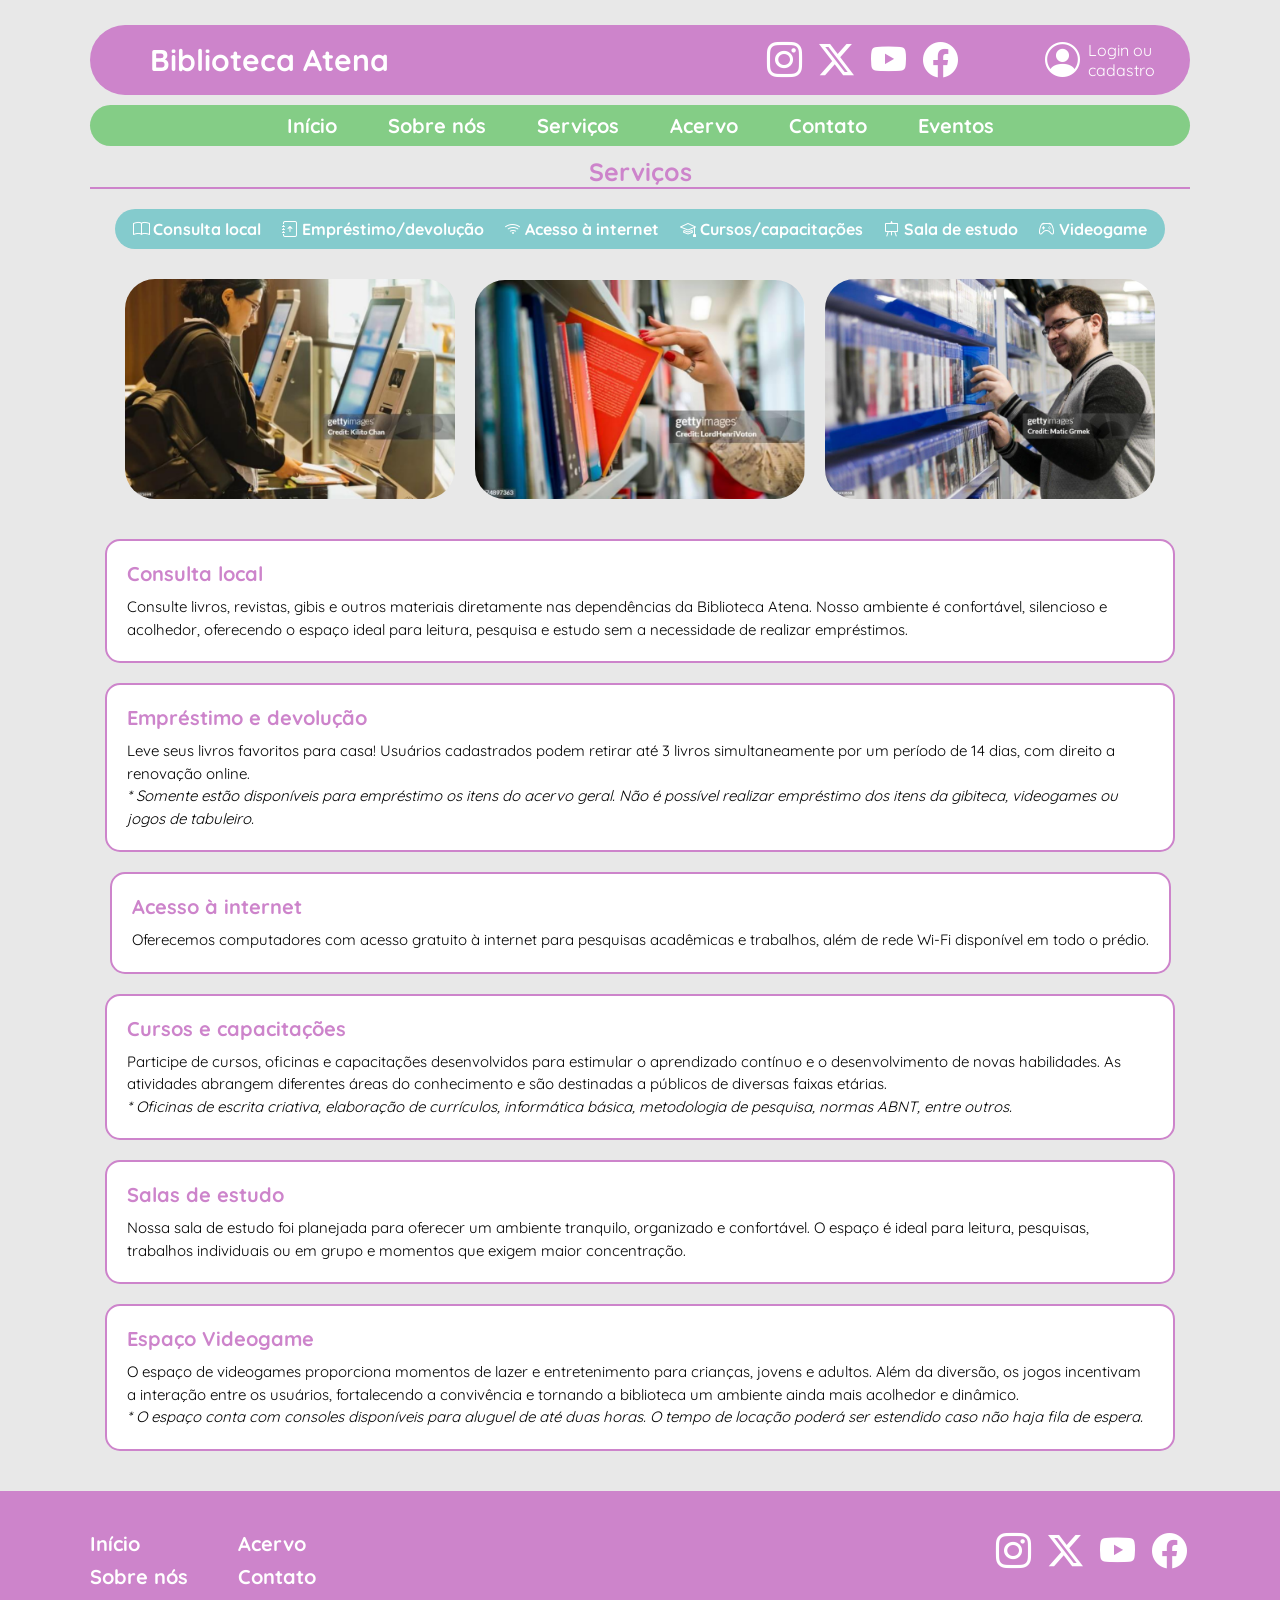
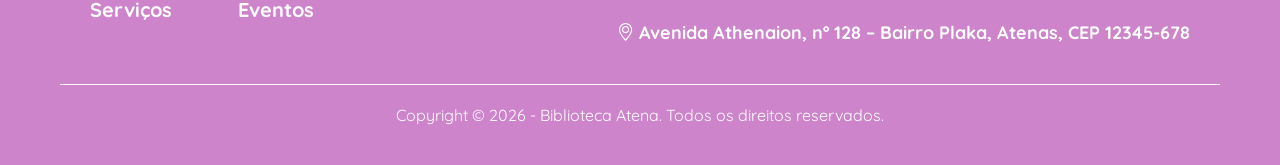
<file: serviços.html>
<!DOCTYPE html>
<html lang="pt-br">
<head>
    <meta charset="UTF-8">
    <link rel="stylesheet" href="css/serviços.css">
    <title>Biblioteca Atena</title>
    <link rel="stylesheet" href="https://cdn.jsdelivr.net/npm/bootstrap-icons@1.13.1/font/bootstrap-icons.min.css">  
    <link rel="preconnect" href="https://fonts.googleapis.com">
<link rel="preconnect" href="https://fonts.gstatic.com" crossorigin>
<link href="https://fonts.googleapis.com/css2?family=Quicksand:wght@300..700&display=swap" rel="stylesheet">  
</head>


    <header>
        <div class="homepage">
            <section class="principal"> 
                <div class="inicio"> 
                    <a href="index.html">
                        <h1>Biblioteca Atena</h1>
                    </a>
                </div>
                <div class="botao">
                    <a href="https://www.instagram.com/" target="_blank"><button><i class="bi bi-instagram"></i></button></a>
                    <a href="https://x.com/" target="_blank"><button><i class="bi bi-twitter-x"></i></button></a>
                    <a href="https://www.youtube.com/" target="_blank"><button><i class="bi bi-youtube"></i></button></a>
                    <a href="https://www.facebook.com/" target="_blank"><button><i class="bi bi-facebook"></i></button></a> 
                    <a href="login.html" class="person-link">
                        <span class="person-btn"><i class="bi bi-person-circle"></i></span>
                        <span class="person-text">Login ou <br> cadastro</span>
                    </a>
                </div>
            </section>
        </div>



        <nav>
            <div class="logo2"> </div>

            <ul class="menu2">
                <li><a href="index.html">Início</a></li>
                <li><a href="sobre.html">Sobre nós</a></li>
                <li><a href="serviços.html">Serviços</a></li>
                <li><a href="acervo.html">Acervo</a></li>
                <li><a href="contato.html">Contato</a></li>
                <li><a href="eventos.html">Eventos</a></li>
            </ul>
        </nav>
    
    </header>

<body>
    <div class="title">
        <h1>Serviços</h1>
    </div>

<main>
        <div class="opcoes">
            <a href="#consulta"><i class="bi bi-book"></i> Consulta local</a>
            <a href="#emprestimo"><i class="bi bi-journal-arrow-up"></i> Empréstimo/devolução</a>
            <a href="#internet"><i class="bi bi-wifi"></i> Acesso à internet</a>
            <a href="#cursos"><i class="bi bi-mortarboard"></i> Cursos/capacitações</a>
            <a href="#estudo"><i class="bi bi-easel"></i> Sala de estudo</a>
            <a href="#game"><i class="bi bi-controller"></i> Videogame</a>
        </div>

        <section class="imgs">
            <img src="img\servicos1.png" alt="Mulher realizando empréstimo de livro">
            <img src="img\servicos2.png" alt="Mão pegando um livro da prateleira">
            <img src="img\servicos3.png" alt="Homem pegando Videogame da prateleira">
        </section>


        <div class="conteudo-servicos">
            <section id="consulta">
                <h2> Consulta local</h2>
                <p>Consulte livros, revistas, gibis e outros materiais diretamente nas dependências da 
                    Biblioteca Atena. Nosso ambiente é confortável, silencioso e acolhedor, oferecendo 
                    o espaço ideal para leitura, pesquisa e estudo sem a necessidade de realizar 
                    empréstimos.</p>
            </section>

            <section id="emprestimo">
                <h2> Empréstimo e devolução</h2>
                <p>Leve seus livros favoritos para casa! Usuários cadastrados podem retirar até 3 livros 
                    simultaneamente por um período de 14 dias, com direito a renovação online. <br/ ><i>* Somente estão disponíveis para empréstimo os itens do acervo geral. 
                        Não é possível realizar empréstimo dos itens da gibiteca, videogames ou jogos de tabuleiro.</i></p>
            </section>

            <section id="internet">
                <h2>Acesso à internet</h2>
                <p>Oferecemos computadores com acesso gratuito à internet para pesquisas acadêmicas e 
                    trabalhos, além de rede Wi-Fi disponível em todo o prédio.</p>
            </section>

            <section id="cursos">
                <h2>Cursos e capacitações</h2>
                <p>Participe de cursos, oficinas e capacitações desenvolvidos para estimular o 
                    aprendizado contínuo e o desenvolvimento de novas habilidades. As atividades 
                    abrangem diferentes áreas do conhecimento e são destinadas a públicos de diversas 
                    faixas etárias. <br /> <i>* Oficinas de escrita criativa, elaboração de currículos, informática básica, metodologia de pesquisa, normas ABNT, entre outros. </i></p>
            </section>

            <section id="estudo">
                <h2> Salas de estudo</h2>
                <p>Nossa sala de estudo foi planejada para oferecer um ambiente tranquilo, 
                    organizado e confortável. O espaço é ideal para leitura, pesquisas, trabalhos 
                    individuais ou em grupo e momentos que exigem maior concentração.</p>
            </section>

            <section id="game">
                <h2></i> Espaço Videogame</h2>
                <p>O espaço de videogames proporciona momentos de lazer e entretenimento para crianças, 
                    jovens e adultos. Além da diversão, os jogos incentivam a interação entre os 
                    usuários, fortalecendo a convivência e tornando a biblioteca um ambiente ainda 
                    mais acolhedor e dinâmico. <br /> <i>* O espaço conta com consoles disponíveis para aluguel de até duas horas. O tempo de locação poderá ser estendido caso não haja fila de espera.</i></p>
            </section>
        </div>
</main>
</body>
<footer>
    <div class="rodape">
        <div class="rodape-layout">
            <div class="menu-rodape">
                <a href="index.html">Início</a>
                <a href="sobre.html">Sobre nós</a>
                <a href="serviços.html">Serviços</a>
            </div>
            
            <div class="menu-rodape">
                <a href="acervo.html">Acervo</a>
                <a href="contato.html">Contato</a>
                <a href="eventos.html">Eventos</a>
            </div>
        </div>

        <div class="rodape-info">
            <div class="botoes">
                <a href="https://www.instagram.com/" target="_blank"><button><i class="bi bi-instagram"></i></button></a>
                <a href="https://x.com/" target="_blank"><button><i class="bi bi-twitter-x"></i></button></a>
                <a href="https://www.youtube.com/" target="_blank"><button><i class="bi bi-youtube"></i></button></a>
                <a href="https://www.facebook.com/" target="_blank"><button><i class="bi bi-facebook"></i></button></a> 
            </div>

            <div class="endereco">
                <i class="bi bi-geo-alt"></i>
                <span>
                    Avenida Athenaion, nº 128 – Bairro Plaka, Atenas, CEP 12345-678
                </span>
            </div>
        </div>
    </div>

<div class="copy">
    <p> Copyright &copy; 2026 - Biblioteca Atena. Todos os direitos reservados.</p>
</div>
</footer>
</html>
</file>
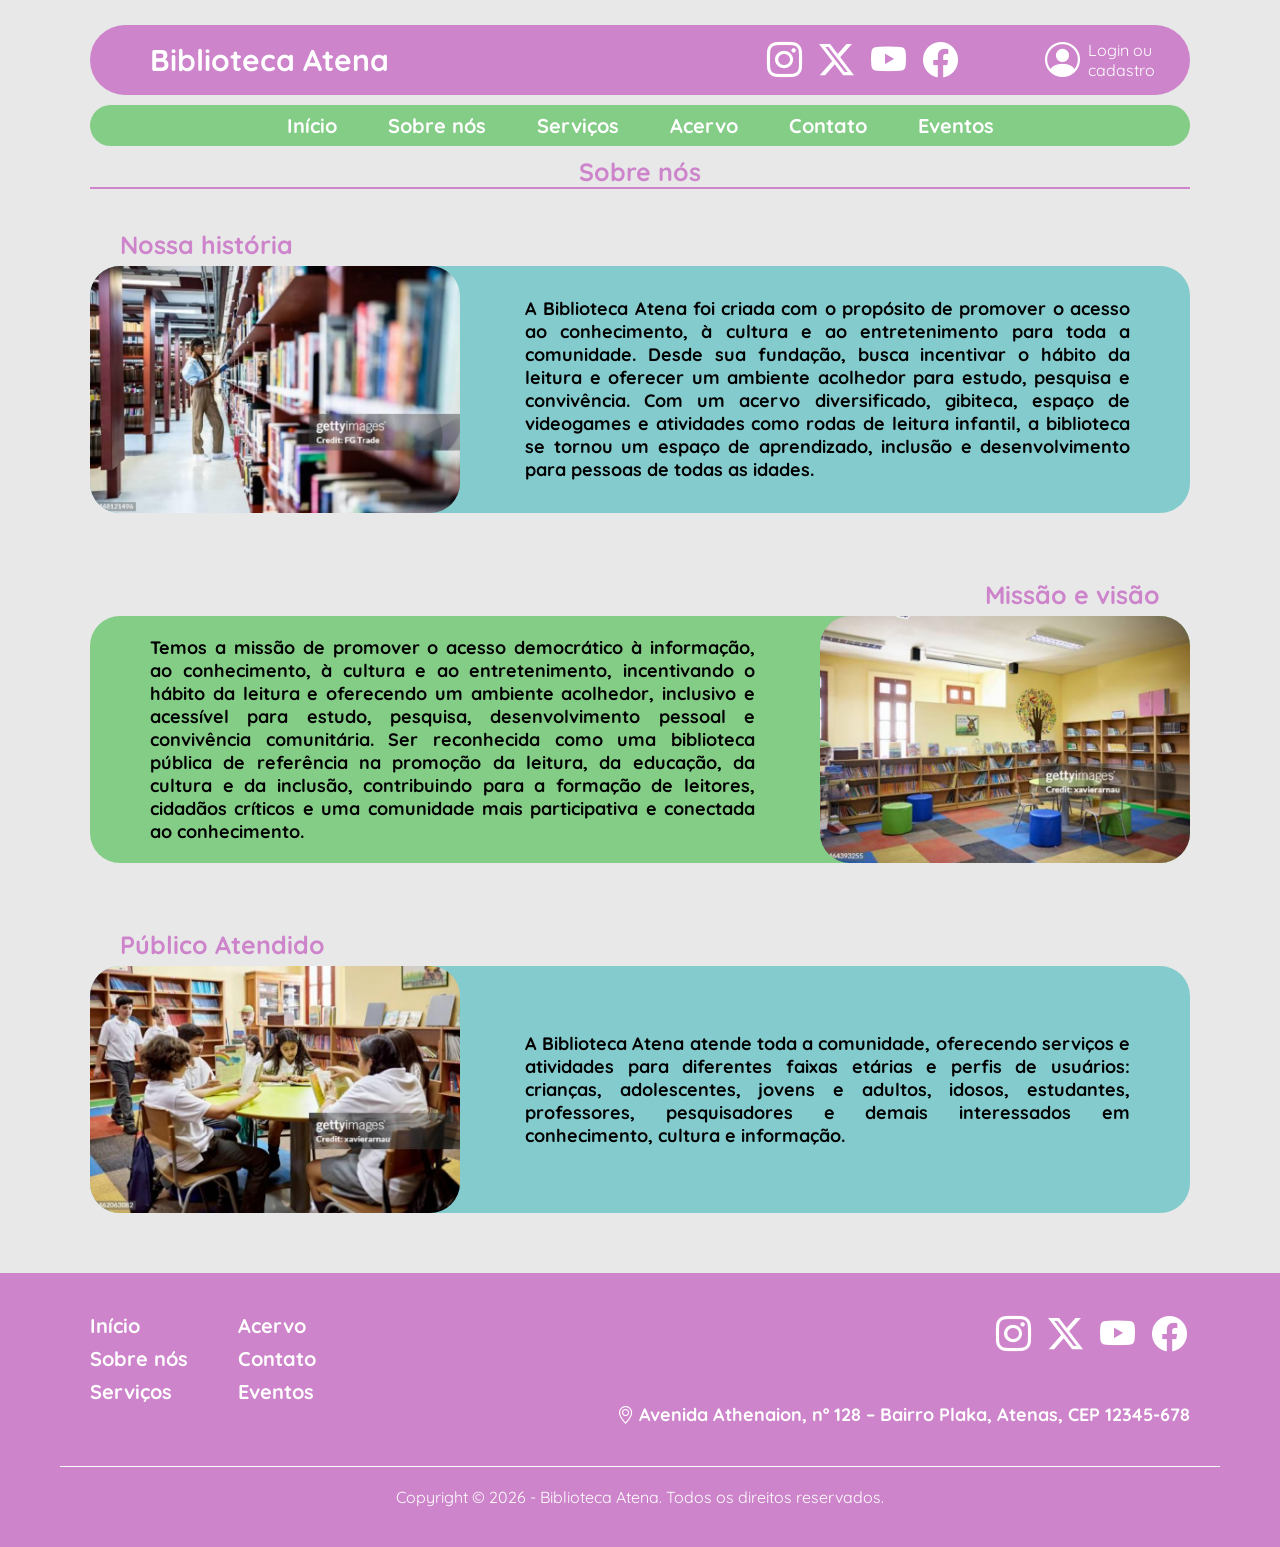
<file: sobre.html>
<!DOCTYPE html>
<html lang="pt-br">
<head>
    <meta charset="UTF-8">
    <link rel="stylesheet" href="css/sobre.css">
    <title>Biblioteca Atena</title>
    <link rel="stylesheet" href="https://cdn.jsdelivr.net/npm/bootstrap-icons@1.13.1/font/bootstrap-icons.min.css">  
    <link rel="preconnect" href="https://fonts.googleapis.com">
<link rel="preconnect" href="https://fonts.gstatic.com" crossorigin>
<link href="https://fonts.googleapis.com/css2?family=Quicksand:wght@300..700&display=swap" rel="stylesheet">  
</head>

    <header>
        <div class="homepage">
            <section class="principal"> 
                <div class="inicio"> 
                    <a href="index.html">
                        <h1>Biblioteca Atena</h1>
                    </a>
                </div>
                <div class="botao">
                    <a href="https://www.instagram.com/" target="_blank"><button><i class="bi bi-instagram"></i></button></a>
                    <a href="https://x.com/" target="_blank"><button><i class="bi bi-twitter-x"></i></button></a>
                    <a href="https://www.youtube.com/" target="_blank"><button><i class="bi bi-youtube"></i></button></a>
                    <a href="https://www.facebook.com/" target="_blank"><button><i class="bi bi-facebook"></i></button></a> 
                    <a href="login.html" class="person-link">
                        <span class="person-btn"><i class="bi bi-person-circle"></i></span>
                        <span class="person-text">Login ou <br> cadastro</span>
                    </a>
                </div>
            </section>
        </div>



        <nav>
            <div class="logo2"> </div>

            <ul class="menu2">
                <li><a href="index.html">Início</a></li>
                <li><a href="sobre.html">Sobre nós</a></li>
                <li><a href="serviços.html">Serviços</a></li>
                <li><a href="acervo.html">Acervo</a></li>
                <li><a href="contato.html">Contato</a></li>
                <li><a href="eventos.html">Eventos</a></li>
            </ul>
        </nav>
    
    </header>

<body>

    <div class="title">
        <h1>Sobre nós</h1>
    </div>
    
    <div class="titulohist">
            <span>Nossa história</span>
    </div>
    <section class="historia">
        <div class="imghist">
            <img src="img\sobre1.png" alt="Mulher checando livro no corredor de uma biblioteca">
        </div>

        <div class="txthist">
            <p> A Biblioteca Atena foi criada com o propósito de promover o acesso ao conhecimento, à cultura e ao entretenimento para toda a comunidade. Desde sua fundação, busca incentivar o hábito da leitura e oferecer um ambiente acolhedor para estudo, pesquisa e convivência. Com um acervo diversificado, gibiteca, espaço de videogames e atividades como rodas de leitura infantil, a biblioteca se tornou um espaço de aprendizado, inclusão e desenvolvimento para pessoas de todas as idades.</p>
        </div>

    </section>


<!-- missão e visão-->
    
    <div class="missaotitle">
            <span>Missão e visão</span>
    </div>
    <section class="missao">
        <div class="imgmissao">
            <img src="img/sobre2.png" alt="Espaço com prateleiras e puffs">
        </div>

        <div class="txtmissao">
            <p>Temos a missão de promover o acesso democrático à informação, ao conhecimento, à cultura e ao entretenimento, incentivando o 
                hábito da leitura e oferecendo um ambiente acolhedor, inclusivo e acessível para estudo, pesquisa, desenvolvimento pessoal e 
                convivência comunitária. Ser reconhecida como uma biblioteca pública de referência na promoção da leitura, da educação, da 
                cultura e da inclusão, contribuindo para a formação de leitores, cidadãos críticos e uma comunidade mais participativa e 
                conectada ao conhecimento.</p>
        </div>

    </section>

<!-- público -->

    <div class="publicotitle">
            <span>Público Atendido</span>
    </div>
    <section class="publico">
        <div class="imgpublico">
            <img src="img/sobre3.png" alt="Crianças">
        </div>

        <div class="txtpublico">
            <p>A Biblioteca Atena atende toda a comunidade, 
                oferecendo serviços e atividades para diferentes 
                faixas etárias e perfis de usuários: crianças, 
                adolescentes, jovens e adultos, idosos, 
                estudantes, professores, pesquisadores e 
                demais interessados em conhecimento, cultura e 
                informação.</p>
        </div>

    </section>




<footer>
    <div class="rodape">
        <div class="rodape-layout">
            <div class="menu-rodape">
                <a href="index.html">Início</a>
                <a href="sobre.html">Sobre nós</a>
                <a href="serviços.html">Serviços</a>
            </div>
            
            <div class="menu-rodape">
                <a href="acervo.html">Acervo</a>
                <a href="contato.html">Contato</a>
                <a href="eventos.html">Eventos</a>
            </div>
        </div>

        <div class="rodape-info">
            <div class="botoes">
                <a href="https://www.instagram.com/" target="_blank"><button><i class="bi bi-instagram"></i></button></a>
                <a href="https://x.com/" target="_blank"><button><i class="bi bi-twitter-x"></i></button></a>
                <a href="https://www.youtube.com/" target="_blank"><button><i class="bi bi-youtube"></i></button></a>
                <a href="https://www.facebook.com/" target="_blank"><button><i class="bi bi-facebook"></i></button></a> 
            </div>

            <div class="endereco">
                <i class="bi bi-geo-alt"></i>
                <span>
                    Avenida Athenaion, nº 128 – Bairro Plaka, Atenas, CEP 12345-678
                </span>
            </div>
        </div>
    </div>

<div class="copy">
    <p> Copyright &copy; 2026 - Biblioteca Atena. Todos os direitos reservados.</p>
</div>

</footer>
</html>



</body>
</file>
<file: css/index.css>
*{
    margin: 0; 
    padding: 0; 
    box-sizing: border-box;
    font-family: "Quicksand", sans-serif;
}


header{
    background-color: #E8E8E8;
}

h1{
    font-size: 30px;
    font-weight: bold;
    color: white;
    text-decoration: none;
    margin-left: 45px;
}

.inicio a{
    text-decoration: none;
    color: white;
}

.homepage{
    max-width: 1100px;
    margin: 0 auto;
    display: flex;
    flex-direction: column;
    background-color: #cd84cb;
    border-radius: 90px;
    padding: 15px 15px;
    margin-top: 25px;
    margin-bottom: 10px;
}


.principal {
    display: flex;
    justify-content: space-between;
    align-items: center;
    gap: 20px;
}

.principal > .botao {
    display: inline-flex;
    align-items: center;
    gap: 10px;
    margin-right: 20px;
}


.principal > .botao button,
.principal > .botao .person-btn {
    width: 40px;
    height: 40px; 
    font-size: 35px;
    background-color: transparent;
    border: transparent;
    color: white;
    cursor: pointer;
    display: inline-flex;
    align-items: center;
    justify-content: center;
    margin: 0 1px;
}

.principal > .botao .person-link {
    display: inline-flex;
    align-items: center;
    gap: 5px;
    text-decoration: none;
    margin-left: 70px;
}

.principal > .botao .person-text {
    color: white;
    font-size: 16px

}

.botao a button:hover{
    transform: scale(1.1);
}


nav{
    display: flex;
    margin: 0 auto;
    max-width: 1100px;
    justify-content: center;
    align-items: center;
    padding: 8px 8px;
    border-radius: 90px;
    background-color: #84cd86;
}
nav .menu2{
    display: inline-block;
    font-size: 17px;
    font-weight: bold;
    color: white;
}


nav .logo2{
    font-size: 30px;
    font-weight: bold;
    color: white;
}
nav ul{
    list-style: none;
    
}
nav ul li{
    display: inline-block;
}
nav ul li a{
    margin: 15px;
    padding: 8px 8px;
    text-decoration: none;
    font-size: 20px;
    color: white;
    border-radius: 60px;
}

nav ul li a:hover{
    color: rgba(8, 122, 74, 0.753);
    width: 3px;
}

body{
    background-color: #E8E8E8;
    font-family: "Quicksand", sans-serif;
}

.apresentacao{
    display: flex;
    align-items: center;
    justify-content: center;
    margin: 50px auto;
    max-width: 1100px;
    gap: 65px;
    padding: 0px 0px;
    background-color: #84cbcd;
    background-size: 350px;
    border-radius: 30px;
    
}

.imgapresentacao img{
    width: 370px;
    display: block;
    border-radius: 30px;
    justify-content: center;
    align-items: center;
    height: 90%;
    

}

.txtapresentacao {
    margin-right: 60px;
    text-align: justify;
    font-style: normal;
    font-weight: bolder;
    font-size: 18px;
    
}

.aquisicoes{
    border: 3px solid #84cbcd;
    max-width: 1100px;
    max-height: auto;
    margin: 60px auto;
    display: flex;
    padding: 0px 0px;
    align-items: center;
    justify-content: center;
    border-radius: 30px;
    overflow: visible;
    margin-top: 100px;
    background-color: white;
}

.novas{
    display: flex;
    gap: 20px;
    flex-wrap: wrap;
    align-items: flex-start;
    justify-content: center;
    width: 100%;
    padding: 4px;
}

.novas img{
    width: 130px;
    height: 180px;
    margin: 10px;
    object-fit: cover;
    display: block;
    margin-bottom: 10px;
    
}

.novas h3{
    width: 100%;
    text-align: center;
    display: block;
    margin-top: 8px;
    margin-left: 290px;
    margin-right: 290px;
    padding: 8px 8px;
    background-color: #84cbcd;
    border-radius: 30px;
}

figure{
    width: 150px;
    text-align: center;
    margin-bottom: 8px;
    margin: 15px;
}



footer {
    background-color: #cd84cb;
    color: #fff;
    padding: 40px 60px;
}

.rodape{
    display: flex;
    justify-content: space-between;
    align-items: flex-start;
    max-width: 1100px;
    margin: 0 auto;
    flex-wrap: wrap;
    gap: 20px;
}

.rodape-layout{
    display: flex;
    gap: 50px;
    flex-wrap: wrap;  
}

.menu-rodape{
    display: flex;
    flex-direction: column;
    gap: 8px;
}

.rodape-layout a{
    color: white;
    text-decoration: none;
    font-size: 20px;
    font-weight: bold;
}

.rodape-layout a:hover{
    color: rgba(8, 122, 74, 0.753);
}

.rodape-info{
    display: flex;
    flex-direction: column;
    align-items: flex-end;
    gap: 50px;
}

.botoes{
    display: flex;
    gap: 10px;
}

.botoes a button{
    width: 40px;
    height: 40px; 
    font-size: 35px;
    background-color: transparent;
    border: transparent;
    color: white;
    cursor: pointer;
    display: inline-flex;
    align-items: center;
    justify-content: center;
    margin: 0 1px;

}

.botoes a button:hover{
    transform: scale(1.1);
}

.endereco{
    display: flex;
    align-items: center;
    gap: 4px;
    font-size: 18px;
    font-weight: bold;
}

.copy{
    text-align: center;
    margin-top: 40px;
    border-top: 1px solid;
    padding-top: 20px;
}

.copy p{
    font-size: 16px;
    margin: 0;
}
</file>
<file: css/acervo.css>
*{
    margin: 0; 
    padding: 0; 
    box-sizing: border-box;
    font-family: "Quicksand", sans-serif;
}

html {
    scroll-behavior: smooth;
}

header{
    background-color: #E8E8E8;
}

h1{
    font-size: 30px;
    font-weight: bold;
    color: white;
    text-decoration: none;
    margin-left: 45px;
}

.inicio a{
    text-decoration: none;
    color: white;
}

.homepage{
    max-width: 1100px;
    margin: 0 auto;
    display: flex;
    flex-direction: column;
    background-color: #cd84cb;
    border-radius: 90px;
    padding: 15px 15px;
    margin-top: 25px;
    margin-bottom: 10px;
}


.principal {
    display: flex;
    justify-content: space-between;
    align-items: center;
    gap: 20px;
}

.principal > .botao {
    display: inline-flex;
    align-items: center;
    gap: 10px;
    margin-right: 20px;
}


.principal > .botao button,
.principal > .botao .person-btn {
    width: 40px;
    height: 40px; 
    font-size: 35px;
    background-color: transparent;
    border: transparent;
    color: white;
    cursor: pointer;
    display: inline-flex;
    align-items: center;
    justify-content: center;
    margin: 0 1px;
}

.principal > .botao .person-link {
    display: inline-flex;
    align-items: center;
    gap: 5px;
    text-decoration: none;
    margin-left: 70px;
}

.principal > .botao .person-text {
    color: white;
    font-size: 16px

}

.botao a button:hover{
    transform: scale(1.1);
}


nav{
    display: flex;
    margin: 0 auto;
    max-width: 1100px;
    justify-content: center;
    align-items: center;
    padding: 8px 8px;
    border-radius: 90px;
    background-color: #84cd86;
}
nav .menu2{
    display: inline-block;
    font-size: 17px;
    font-weight: bold;
    color: white;
}


nav .logo2{
    font-size: 30px;
    font-weight: bold;
    color: white;
}
nav ul{
    list-style: none;
    
}
nav ul li{
    display: inline-block;
}
nav ul li a{
    margin: 15px;
    padding: 8px 8px;
    text-decoration: none;
    font-size: 20px;
    color: white;
    border-radius: 60px;
}



nav ul li a:hover{
    color: rgba(8, 122, 74, 0.753);
    width: 3px;
}

body{
    background-color: #E8E8E8;
    font-family: "Quicksand", sans-serif;
}




.title h1{
    color: #cd84cb;
    font-weight: bold;
    padding-top: 10px;
    max-width: 1100px;
    margin: 0 auto;
    font-size: 25px;
    border-bottom: 2px solid #cd84cb;
    text-align: center;
}

.opcoes a {
    color: white;
    text-decoration: none;
}

.opcoes{
    display: flex;
    flex-direction: row;
    justify-content: center;
    align-items: center;
    gap: 30px;
    max-width: 1050px;
    margin: 0 auto;
    margin-top: 20px;
    background-color: #84cbcd;
    border-radius: 30px;
    text-decoration: none;
    font-weight: bold;
    padding: 10px 10px;
}

.opcoes a:hover {
    transform: scale(1.1);
    color: rgb(93, 93, 219);
}


.acervo {
    max-width: 1100px;
    margin: 40px auto;
    padding: 0 15px;
    display: flex;
    flex-direction: column;
    gap: 20px;
    align-items: center;
}

.acervo section {
    background-color: #ffffff; 
    border: 2px solid #cd84cb;  
    border-radius: 15px;       
    padding: 15px;
    width: 100%;
    max-width: 1100px;
    height: auto;
    margin: 0 auto;
    margin-top: 20px;
    box-sizing: border-box;
    overflow: hidden;
    display: flex;
    flex-direction: column;
    justify-content: center;
}

.acervo section h2 {
    color: #cd84cb;
    font-size: 20px;
    font-weight: bold;
    margin-bottom: 10px;
}

.acervo section p {
    color: #000000;
    font-size: 15px;
    line-height: 1.5;
}

.imgs {
    display: flex;
    justify-content: center;
    align-items: center;
    flex-wrap: wrap;
    gap: 20px;
    max-width: 1100px;
    margin: 30px auto 0;
}

.imgs img{
    width: 330px;
    display: block;
    border-radius: 30px;
    margin: 0;
}


.imgacervo{
    display: flex;
    gap: 20px;
    flex-wrap: wrap;
    align-items: flex-start;
    justify-content: center;
    width: 100%;
    border: 2px solid #cd84cb;
    padding: 4px;
    border-radius: 15px;
    margin-bottom: 30px;
    background-color: white;
}

.imgacervo img{
    width: 130px;
    height: 180px;
    margin: 10px;
    object-fit: cover;
    display: block;
    margin-bottom: 10px;
    
}

.imgacervo h3{
    width: 100%;
    color: white;
    text-align: center;
    display: block;
    margin-top: 8px;
    margin-left: 290px;
    margin-right: 290px;
    padding: 8px 8px;
    background-color: #cd84cb;
    border-radius: 30px;
}

figure{
    width: 150px;
    text-align: center;
    margin-bottom: 8px;
    margin: 15px;
}



.imggibi{
    display: flex;
    gap: 20px;
    flex-wrap: wrap;
    align-items: flex-start;
    justify-content: center;
    width: 100%;
    border: 2px solid #cd84cb;
    padding: 4px;
    border-radius: 15px;
    margin-bottom: 10px;
    background-color: white;
}

.imggibi img{
    width: 130px;
    height: 180px;
    margin: 10px;
    object-fit: cover;
    display: block;
    margin-bottom: 10px;
    
}

.imggibi h3{
    width: 100%;
    color: white;
    text-align: center;
    display: block;
    margin-top: 8px;
    margin-left: 290px;
    margin-right: 290px;
    padding: 8px 8px;
    background-color: #cd84cb;
    border-radius: 30px;
}


.imgmanga{
    display: flex;
    gap: 20px;
    flex-wrap: wrap;
    align-items: flex-start;
    justify-content: center;
    width: 100%;
    border: 2px solid #cd84cb;
    padding: 4px;
    border-radius: 15px;
    margin-bottom: 20px;
    background-color: white;
}

.imgmanga img{
    width: 130px;
    height: 180px;
    margin: 10px;
    object-fit: cover;
    display: block;
    margin-bottom: 10px;
    
}

.imgmanga h3{
    width: 100%;
    color: white;
    text-align: center;
    display: block;
    margin-top: 8px;
    margin-left: 290px;
    margin-right: 290px;
    padding: 8px 8px;
    background-color: #cd84cb;
    border-radius: 30px;
}


.imgjogo{
    display: flex;
    gap: 20px;
    flex-wrap: wrap;
    align-items: flex-start;
    justify-content: center;
    width: 100%;
    border: 2px solid #cd84cb;
    padding: 4px;
    border-radius: 15px;
    margin-bottom: 20px;
    background-color: white;

}

.imgjogo figure{
    display: flex;
    flex-direction: column;
    align-items: center;
    text-align: center;
}

.imgjogo img{
    width: 150px;
    height: auto;
    margin: 10px;
    object-fit: contain;
    display: block;
    margin-bottom: 10px;
    
}

.imgjogo h3{
    width: 100%;
    color: white;
    text-align: center;
    display: block;
    margin-top: 8px;
    margin-left: 290px;
    margin-right: 290px;
    padding: 8px 8px;
    background-color: #cd84cb;
    border-radius: 30px;
}


.imgtab{
    display: flex;
    gap: 15px;
    flex-wrap: wrap;
    align-items: center;
    justify-content: center;
    width: 100%;
    margin: 0 auto;
    margin-bottom: 30px;
    border: 2px solid #cd84cb;
    padding: 4px;
    border-radius: 15px;
    background-color: white;

}


.imgtab img{
    width: 160px;
    height: auto;
    margin: 0 auto;
    object-fit: contain;
    display: block;
    margin-bottom: 15px;
    
}

.imgtab h3{
    width: 100%;
    color: white;
    text-align: center;
    display: block;
    margin-top: 8px;
    margin-bottom: 25px;
    margin-left: 290px;
    margin-right: 290px;
    padding: 8px 8px;
    background-color: #cd84cb;
    border-radius: 30px;
}


footer {
    background-color: #cd84cb;
    color: #fff;
    padding: 40px 60px;
}

.rodape{
    display: flex;
    justify-content: space-between;
    align-items: flex-start;
    max-width: 1100px;
    margin: 0 auto;
    flex-wrap: wrap;
    gap: 20px;
}

.rodape-layout{
    display: flex;
    gap: 50px;
    flex-wrap: wrap;  
}

.menu-rodape{
    display: flex;
    flex-direction: column;
    gap: 8px;
}

.rodape-layout a{
    color: white;
    text-decoration: none;
    font-size: 20px;
    font-weight: bold;
}

.rodape-layout a:hover{
    color: rgba(8, 122, 74, 0.753);
}

.rodape-info{
    display: flex;
    flex-direction: column;
    align-items: flex-end;
    gap: 50px;
}

.botoes{
    display: flex;
    gap: 10px;
}

.botoes a button{
    width: 40px;
    height: 40px; 
    font-size: 35px;
    background-color: transparent;
    border: transparent;
    color: white;
    cursor: pointer;
    display: inline-flex;
    align-items: center;
    justify-content: center;
    margin: 0 1px;

}

.botoes a button:hover{
    transform: scale(1.1);
}

.endereco{
    display: flex;
    align-items: center;
    gap: 4px;
    font-size: 18px;
    font-weight: bold;
}

.copy{
    text-align: center;
    margin-top: 40px;
    border-top: 1px solid;
    padding-top: 20px;
}

.copy p{
    font-size: 16px;
    margin: 0;
}
</file>
<file: css/contato.css>
*{
    margin: 0; 
    padding: 0; 
    box-sizing: border-box;
    font-family: "Quicksand", sans-serif;
}


header{
    background-color: #E8E8E8;
}

h1{
    font-size: 30px;
    font-weight: bold;
    color: white;
    text-decoration: none;
    margin-left: 45px;
}

.inicio a{
    text-decoration: none;
    color: white;
}

.homepage{
    max-width: 1100px;
    margin: 0 auto;
    display: flex;
    flex-direction: column;
    background-color: #cd84cb;
    border-radius: 90px;
    padding: 15px 15px;
    margin-top: 25px;
    margin-bottom: 10px;
}


.principal {
    display: flex;
    justify-content: space-between;
    align-items: center;
    gap: 20px;
}

.principal > .botao {
    display: inline-flex;
    align-items: center;
    gap: 10px;
    margin-right: 20px;
}


.principal > .botao button,
.principal > .botao .person-btn {
    width: 40px;
    height: 40px; 
    font-size: 35px;
    background-color: transparent;
    border: transparent;
    color: white;
    cursor: pointer;
    display: inline-flex;
    align-items: center;
    justify-content: center;
    margin: 0 1px;
}

.principal > .botao .person-link {
    display: inline-flex;
    align-items: center;
    gap: 5px;
    text-decoration: none;
    margin-left: 70px;
}

.principal > .botao .person-text {
    color: white;
    font-size: 16px

}

.botao a button:hover{
    transform: scale(1.1);
}


nav{
    display: flex;
    margin: 0 auto;
    max-width: 1100px;
    justify-content: center;
    align-items: center;
    padding: 8px 8px;
    border-radius: 90px;
    background-color: #84cd86;
}
nav .menu2{
    display: inline-block;
    font-size: 17px;
    font-weight: bold;
    color: white;
}


nav .logo2{
    font-size: 30px;
    font-weight: bold;
    color: white;
}
nav ul{
    list-style: none;
    
}
nav ul li{
    display: inline-block;
}
nav ul li a{
    margin: 15px;
    padding: 8px 8px;
    text-decoration: none;
    font-size: 20px;
    color: white;
    border-radius: 60px;
}

nav ul li a:hover{
    color: rgba(8, 122, 74, 0.753);
    width: 3px;
}

body{
    background-color: #E8E8E8;
    font-family: "Quicksand", sans-serif;
}

.title h1{
    color: #bb55b8;
    margin: auto;
    font-weight: bold;
    padding-top: 10px;
    max-width: 1100px;
    margin: 0 auto;
    font-size: 25px;
    border-bottom: 2px solid #cd84cb;
    text-align: center;
}

.contato{
    color: #bb55b8;
    display: flex;
    justify-content: space-between;
    align-items: flex-start;
    gap: 40px;
    max-width: 1100px;
    margin: 35px auto;
    padding: 0 20px;
}

.informacoes{
    flex: 1;
}

.contato h2{
    margin-bottom: 6px;
}

.contato p{
    font-size: 17px;
    margin-bottom: 15px;
    line-height: 1.5;
}


.mapa{
    flex: 1;
    display: flex;
    flex-direction: column;
    min-width: 300px;
}

.mapa iframe{
    width: 100%;
    height: 300px;
}

footer {
    background-color: #cd84cb;
    color: #fff;
    padding: 40px 60px;
    margin-top: 70px;
}

.rodape{
    display: flex;
    justify-content: space-between;
    align-items: flex-start;
    max-width: 1100px;
    margin: 0 auto;
    flex-wrap: wrap;
    gap: 20px;
}

.rodape-layout{
    display: flex;
    gap: 50px;
    flex-wrap: wrap;  
}

.menu-rodape{
    display: flex;
    flex-direction: column;
    gap: 8px;
}

.rodape-layout a{
    color: white;
    text-decoration: none;
    font-size: 20px;
    font-weight: bold;
}

.rodape-layout a:hover{
    color: rgba(8, 122, 74, 0.753);
}

.rodape-info{
    display: flex;
    flex-direction: column;
    align-items: flex-end;
    gap: 50px;
}

.botoes{
    display: flex;
    gap: 10px;
}

.botoes a button{
    width: 40px;
    height: 40px; 
    font-size: 35px;
    background-color: transparent;
    border: transparent;
    color: white;
    cursor: pointer;
    display: inline-flex;
    align-items: center;
    justify-content: center;
    margin: 0 1px;

}

.botoes a button:hover{
    transform: scale(1.1);
}

.endereco{
    display: flex;
    align-items: center;
    gap: 4px;
    font-size: 18px;
    font-weight: bold;
}

.copy{
    text-align: center;
    margin-top: 40px;
    border-top: 1px solid;
    padding-top: 20px;
}

.copy p{
    font-size: 16px;
    margin: 0;
}
</file>
<file: css/eventos.css>
*{
    margin: 0; 
    padding: 0; 
    box-sizing: border-box;
    font-family: "Quicksand", sans-serif;
}

html {
    scroll-behavior: smooth;
}

header{
    background-color: #E8E8E8;
}

h1{
    font-size: 30px;
    font-weight: bold;
    color: white;
    text-decoration: none;
    margin-left: 45px;
}

.inicio a{
    text-decoration: none;
    color: white;
}

.homepage{
    max-width: 1100px;
    margin: 0 auto;
    display: flex;
    flex-direction: column;
    background-color: #cd84cb;
    border-radius: 90px;
    padding: 15px 15px;
    margin-top: 25px;
    margin-bottom: 10px;
}


.principal {
    display: flex;
    justify-content: space-between;
    align-items: center;
    gap: 20px;
}

.principal > .botao {
    display: inline-flex;
    align-items: center;
    gap: 10px;
    margin-right: 20px;
}


.principal > .botao button,
.principal > .botao .person-btn {
    width: 40px;
    height: 40px; 
    font-size: 35px;
    background-color: transparent;
    border: transparent;
    color: white;
    cursor: pointer;
    display: inline-flex;
    align-items: center;
    justify-content: center;
    margin: 0 1px;
}

.principal > .botao .person-link {
    display: inline-flex;
    align-items: center;
    gap: 5px;
    text-decoration: none;
    margin-left: 70px;
}

.principal > .botao .person-text {
    color: white;
    font-size: 16px

}

.botao a button:hover{
    transform: scale(1.1);
}


nav{
    display: flex;
    margin: 0 auto;
    max-width: 1100px;
    justify-content: center;
    align-items: center;
    padding: 8px 8px;
    border-radius: 90px;
    background-color: #84cd86;
}
nav .menu2{
    display: inline-block;
    font-size: 17px;
    font-weight: bold;
    color: white;
}


nav .logo2{
    font-size: 30px;
    font-weight: bold;
    color: white;
}
nav ul{
    list-style: none;
    
}
nav ul li{
    display: inline-block;
}
nav ul li a{
    margin: 15px;
    padding: 8px 8px;
    text-decoration: none;
    font-size: 20px;
    color: white;
    border-radius: 60px;
}



nav ul li a:hover{
    color: rgba(8, 122, 74, 0.753);
    width: 3px;
}

body{
    background-color: #E8E8E8;
    font-family: "Quicksand", sans-serif;
}

.title h1{
    color: #cd84cb;
    font-weight: bold;
    padding-top: 10px;
    max-width: 1100px;
    margin: 0 auto;
    margin-bottom: 50px;
    font-size: 25px;
    border-bottom: 2px solid #cd84cb;
    text-align: center;
}





.clube {
    background-color: #ffffff; 
    border: 2px solid #cd84cb;  
    border-radius: 15px;       
    padding: 15px;
    width: 100%;
    max-width: 1100px;
    height: auto;
    margin: 20px auto 40px auto;
    box-sizing: border-box;
    overflow: hidden;
    display: block;
}

.clube h2 {
    color: #cd84cb;
    text-align: center;
    font-size: 24px;
    font-weight: bold;
    margin-bottom: 20px;
}

.clube p {
    color: #000000;
    font-size: 15px;
    line-height: 1.5;
    overflow: hidden;
    margin-bottom: 25px;
}


.clube img {
    width: 200px;
    display: block;
    height: auto;
    margin: 0 25px 35px 0;
    border-radius: 10px;
}

.clube figure {
    width: auto;
    max-width: 900px;
    display: flex;
    align-items: center;
    justify-content: center;
    margin: 0 auto;
    margin-bottom: 30px;
    border-bottom: 2px solid #84cd86;

}

.clube figure figcaption {
    font-size: 18px;
    line-height: 1.4;
    color: #333;
    margin-left: 16px;
    margin-bottom: 20px;
}

.clube h3{
    text-align: center;
    display: flex;
    color: #84cd86;
    font-size: 20px;
    max-width: 900px;
    border-radius: 20px;
    margin-bottom: 15px;
    margin: 0 auto;
    display: flex;
    align-items: center;
    justify-content: center;    
}

.clube h3::before,
.clube h3::after{
    content: "";
    flex: 1;
    border-bottom: 2px solid #84cd86;
    margin-right: 10px;
    margin-left: 10px;
}

.clube .data{
    display: flex;
    justify-content: center;
    text-align: left;
    margin-top: 30px;
}

.clube .data p{
    background-color: #84cd86;
    font-size: 18px;
    padding: 10px;
    border-radius: 20px;
}


.conto {
    background-color: #ffffff; 
    border: 2px solid #cd84cb;  
    border-radius: 15px;       
    padding: 15px;
    width: 100%;
    max-width: 1100px;
    height: auto;
    margin: 20px auto 40px auto;
    box-sizing: border-box;
    overflow: hidden;
    display: block;
}

.conto h2 {
    color: #cd84cb;
    font-size: 24px;
    text-align: center;
    font-weight: bold;
    margin-bottom: 20px;
}

.conto p {
    color: #000000;
    font-size: 15px;
    line-height: 1.5;
    overflow: hidden;
    margin-bottom: 25px;
}

.conto h3{
    text-align: center;
    display: flex;
    color: #84cbcd;
    font-size: 20px;
    max-width: 900px;
    border-radius: 20px;
    margin-bottom: 15px;
    margin: 0 auto;
    display: flex;
    align-items: center;
    justify-content: center;    
}

.conto h3::before,
.conto h3::after{
    content: "";
    flex: 1;
    border-bottom: 2px solid #84cbcd;
    margin-right: 10px;
    margin-left: 10px;
}

.conto img {
    width: 460px;
    display: flex;
    height: auto;
    margin: 0 0 5px 0;
    border-radius: 10px;
}

.conto figure {
    width: auto;
    max-width: 900px;
    display: flex;
    flex-direction: column;
    align-items: center;
    justify-content: center;
    margin: 0 auto;
   

}

.conto figure figcaption {
    font-size: 15px;
    color: #333;
    margin-left: 0;
    margin-bottom: 20px;
}

.conto .dataconto{
    display: flex;
    max-width: 900px;
    justify-content: center;
    align-items: center;
    margin: 15px auto 30px auto;
    border-bottom: 2px solid #84cbcd;
}

.conto .dataconto p{
    background-color: #84cbcd;
    font-size: 18px;
    padding: 10px;
    border-radius: 20px;
    margin-bottom: 45px;

}


.competicao {
    background-color: #ffffff; 
    border: 2px solid #cd84cb;  
    border-radius: 15px;       
    padding: 15px;
    width: 100%;
    max-width: 1100px;
    height: auto;
    margin: 20px auto 40px auto;
    box-sizing: border-box;
    overflow: hidden;
    display: block;
}

.competicao h2 {
    color: #cd84cb;
    font-size: 24px;
    text-align: center;
    font-weight: bold;
    margin-bottom: 20px;
}

.competicao p {
    color: #000000;
    font-size: 15px;
    line-height: 1.5;
    overflow: hidden;
    margin-bottom: 25px;
}

.competicao h3{
    text-align: center;
    display: flex;
    color: #84cd86;
    font-size: 20px;
    max-width: 900px;
    border-radius: 20px;
    margin-bottom: 15px;
    margin: 0 auto;
    display: flex;
    align-items: center;
    justify-content: center;    
}

.competicao h3::before,
.competicao h3::after{
    content: "";
    flex: 1;
    border-bottom: 2px solid #84cd86;
    margin-right: 10px;
    margin-left: 10px;
}

.competicao img {
    width: 460px;
    display: flex;
    height: auto;
    margin: 0 0 5px 0;
    border-radius: 10px;
}

.competicao figure {
    width: auto;
    max-width: 900px;
    display: flex;
    flex-direction: column;
    align-items: center;
    justify-content: center;
    margin: 0 auto;
   

}

.competicao figure figcaption {
    font-size: 15px;
    color: #333;
    margin-left: 0;
    margin-bottom: 20px;
}

.competicao .datacamp{
    display: flex;
    max-width: 900px;
    justify-content: center;
    align-items: center;
    margin: 15px auto 30px auto;
    border-bottom: 2px solid #84cd86;
}

.competicao .datacamp p{
    background-color: #84cd86;
    font-size: 18px;
    padding: 10px;
    border-radius: 20px;
    margin-bottom: 45px;

}


footer {
    background-color: #cd84cb;
    color: #fff;
    padding: 40px 60px;
}

.rodape{
    display: flex;
    justify-content: space-between;
    align-items: flex-start;
    max-width: 1100px;
    margin: 0 auto;
    flex-wrap: wrap;
    gap: 20px;
}

.rodape-layout{
    display: flex;
    gap: 50px;
    flex-wrap: wrap;  
}

.menu-rodape{
    display: flex;
    flex-direction: column;
    gap: 8px;
}

.rodape-layout a{
    color: white;
    text-decoration: none;
    font-size: 20px;
    font-weight: bold;
}

.rodape-layout a:hover{
    color: rgba(8, 122, 74, 0.753);
}

.rodape-info{
    display: flex;
    flex-direction: column;
    align-items: flex-end;
    gap: 50px;
}

.botoes{
    display: flex;
    gap: 10px;
}

.botoes a button{
    width: 40px;
    height: 40px; 
    font-size: 35px;
    background-color: transparent;
    border: transparent;
    color: white;
    cursor: pointer;
    display: inline-flex;
    align-items: center;
    justify-content: center;
    margin: 0 1px;

}

.botoes a button:hover{
    transform: scale(1.1);
}

.endereco{
    display: flex;
    align-items: center;
    gap: 4px;
    font-size: 18px;
    font-weight: bold;
}

.copy{
    text-align: center;
    margin-top: 40px;
    border-top: 1px solid;
    padding-top: 20px;
}

.copy p{
    font-size: 16px;
    margin: 0;
}
</file>
<file: css/login.css>
*{
    margin: 0; 
    padding: 0; 
    box-sizing: border-box;
    font-family: "Quicksand", sans-serif;
}


header{
    background-color: #E8E8E8;
}

h1{
    font-size: 30px;
    font-weight: bold;
    color: white;
    text-decoration: none;
    margin-left: 45px;
}

.inicio a{
    text-decoration: none;
    color: white;
}

.homepage{
    max-width: 1100px;
    margin: 0 auto;
    display: flex;
    flex-direction: column;
    background-color: #cd84cb;
    border-radius: 90px;
    padding: 15px 15px;
    margin-top: 25px;
    margin-bottom: 10px;
}


.principal {
    display: flex;
    justify-content: space-between;
    align-items: center;
    gap: 20px;
}

.principal > .botao {
    display: inline-flex;
    align-items: center;
    gap: 10px;
    margin-right: 20px;
}


.principal > .botao button,
.principal > .botao .person-btn {
    width: 40px;
    height: 40px; 
    font-size: 35px;
    background-color: transparent;
    border: transparent;
    color: white;
    cursor: pointer;
    display: inline-flex;
    align-items: center;
    justify-content: center;
    margin: 0 1px;
}

.principal > .botao .person-link {
    display: inline-flex;
    align-items: center;
    gap: 5px;
    text-decoration: none;
    margin-left: 70px;
}

.principal > .botao .person-text {
    color: white;
    font-size: 16px

}

.botao a button:hover{
    transform: scale(1.1);
}


nav{
    display: flex;
    margin: 0 auto;
    max-width: 1100px;
    justify-content: center;
    align-items: center;
    padding: 8px 8px;
    border-radius: 90px;
    background-color: #84cd86;
}
nav .menu2{
    display: inline-block;
    font-size: 17px;
    font-weight: bold;
    color: white;
}


nav .logo2{
    font-size: 30px;
    font-weight: bold;
    color: white;
}
nav ul{
    list-style: none;
    
}
nav ul li{
    display: inline-block;
}
nav ul li a{
    margin: 15px;
    padding: 8px 8px;
    text-decoration: none;
    font-size: 20px;
    color: white;
    border-radius: 60px;
}

nav ul li a:hover{
    color: rgba(8, 122, 74, 0.753);
    width: 3px;
}

body{
    background-color: #E8E8E8;
    font-family: "Quicksand", sans-serif;
}

.title h1{
    color: #cd84cb;
    margin: auto;
    font-weight: bold;
    padding-top: 10px;
    max-width: 1100px;
    margin: 0 auto;
    font-size: 25px;
    border-bottom: 2px solid #cd84cb;
    text-align: center;
}


.login{
    display: flex;
    flex-direction: column;
    width: 450px;
    min-height: 390px;
    margin: 0 auto;
    background-color: #84cbcd;
    border-radius: 25px;
    align-items: center;
    justify-content: flex-start;
    padding-top: 16px;
    margin-top: 45px;

}
 .login h3{
    color: black;
    font-size: 22px;
    font-weight: bold;
    text-align: center;
    margin: 0 0 57px 0;
}

.login label{
    font-size: 18px;
    color: black;
    text-align: left;
    margin: 0 0 5px 0;
}

.login input{
    font-size: 20px;
    width: 330px;
    height: 33px;
    box-shadow: 0px 0px 5px rgba(0, 0, 0, 0.2);
    border-radius: 5px;
    border: 1px solid black;
    margin: 0 0 25px 0;
}

.login .botaoentrar{
    display: flex;
    justify-content: space-between;
    align-items: center;
    border: 1 px solid black;
}

.login .botaoentrar button{
    font-size: 17px;
    width: 85px;
    height: 25px;
    border-radius: 30px;
    border: 1px solid rgba(0, 0, 0, 0.796);
    background-color: white;
    color: black;
    cursor: pointer;
}

.login .esqueci-senha{
    font-size: 17px;
    color: black;
    text-decoration: underline;
    margin-left: 10px;
}


.cadastro{
    display: flex;
    flex-direction: column;
    width: 450px;
    min-height: 390px;
    margin: 0 auto;
    background-color: #84cbcd;
    border-radius: 25px;
    align-items: center;
    justify-content: flex-start;
    padding-top: 16px;
    margin-top: 45px;
    margin-bottom: 40px;

}
 .cadastro h3{
    color: black;
    font-size: 22px;
    font-weight: bold;
    text-align: center;
    margin: 0 0 40px 0;
}



.cadastro input{
    font-size: 20px;
    width: 330px;
    height: 33px;
    box-shadow: 0px 0px 5px rgba(0, 0, 0, 0.2);
    border-radius: 5px;
    border: 1px solid black;
    margin: 0 0 25px 0;
}

.cadastro label{
    font-size: 18px;
    color: black;
    text-align: left;
    margin: 0 0 5px 0;
}

.cadastro .botaoentrar{
    display: flex;
    justify-content: space-between;
    align-items: center;
    border: 1 px solid black;
}

.cadastro .botaocadastro button{
    font-size: 17px;
    width: 120px;
    height: 25px;
    border-radius: 30px;
    border: 1px solid rgba(0, 0, 0, 0.796);
    background-color: white;
    color: black;
    cursor: pointer;
}


.login-cadastro{
    display: flex;
    justify-content: center;
    max-width: 1100px;
    margin: 0 auto;
    align-items: flex-start;
    gap: 20px;
    margin-top: 10px;
    margin-bottom: 20px;
}

footer {
    background-color: #cd84cb;
    color: #fff;
    padding: 40px 60px;
    margin-top: 70px;
}

.rodape{
    display: flex;
    justify-content: space-between;
    align-items: flex-start;
    max-width: 1100px;
    margin: 0 auto;
    flex-wrap: wrap;
    gap: 20px;
}

.rodape-layout{
    display: flex;
    gap: 50px;
    flex-wrap: wrap;  
}

.menu-rodape{
    display: flex;
    flex-direction: column;
    gap: 8px;
}

.rodape-layout a{
    color: white;
    text-decoration: none;
    font-size: 20px;
    font-weight: bold;
}

.rodape-layout a:hover{
    color: rgba(8, 122, 74, 0.753);
}

.rodape-info{
    display: flex;
    flex-direction: column;
    align-items: flex-end;
    gap: 50px;
}

.botoes{
    display: flex;
    gap: 10px;
}

.botoes a button{
    width: 40px;
    height: 40px; 
    font-size: 35px;
    background-color: transparent;
    border: transparent;
    color: white;
    cursor: pointer;
    display: inline-flex;
    align-items: center;
    justify-content: center;
    margin: 0 1px;

}

.botoes a button:hover{
    transform: scale(1.1);
}

.endereco{
    display: flex;
    align-items: center;
    gap: 4px;
    font-size: 18px;
    font-weight: bold;
}

.copy{
    text-align: center;
    margin-top: 40px;
    border-top: 1px solid;
    padding-top: 20px;
}

.copy p{
    font-size: 16px;
    margin: 0;
}
</file>
<file: css/serviços.css>
*{
    margin: 0; 
    padding: 0; 
    box-sizing: border-box;
    font-family: "Quicksand", sans-serif;
}

html {
    scroll-behavior: smooth;
}

header{
    background-color: #E8E8E8;
}

h1{
    font-size: 30px;
    font-weight: bold;
    color: white;
    text-decoration: none;
    margin-left: 45px;
}

.inicio a{
    text-decoration: none;
    color: white;
}

.homepage{
    max-width: 1100px;
    margin: 0 auto;
    display: flex;
    flex-direction: column;
    background-color: #cd84cb;
    border-radius: 90px;
    padding: 15px 15px;
    margin-top: 25px;
    margin-bottom: 10px;
}


.principal {
    display: flex;
    justify-content: space-between;
    align-items: center;
    gap: 20px;
}

.principal > .botao {
    display: inline-flex;
    align-items: center;
    gap: 10px;
    margin-right: 20px;
}


.principal > .botao button,
.principal > .botao .person-btn {
    width: 40px;
    height: 40px; 
    font-size: 35px;
    background-color: transparent;
    border: transparent;
    color: white;
    cursor: pointer;
    display: inline-flex;
    align-items: center;
    justify-content: center;
    margin: 0 1px;
}

.principal > .botao .person-link {
    display: inline-flex;
    align-items: center;
    gap: 5px;
    text-decoration: none;
    margin-left: 70px;
}

.principal > .botao .person-text {
    color: white;
    font-size: 16px

}

.botao a button:hover{
    transform: scale(1.1);
}


nav{
    display: flex;
    margin: 0 auto;
    max-width: 1100px;
    justify-content: center;
    align-items: center;
    padding: 8px 8px;
    border-radius: 90px;
    background-color: #84cd86;
}
nav .menu2{
    display: inline-block;
    font-size: 17px;
    font-weight: bold;
    color: white;
}


nav .logo2{
    font-size: 30px;
    font-weight: bold;
    color: white;
}
nav ul{
    list-style: none;
    
}
nav ul li{
    display: inline-block;
}
nav ul li a{
    margin: 15px;
    padding: 8px 8px;
    text-decoration: none;
    font-size: 20px;
    color: white;
    border-radius: 60px;
}



nav ul li a:hover{
    color: rgba(8, 122, 74, 0.753);
    width: 3px;
}

body{
    background-color: #E8E8E8;
    font-family: "Quicksand", sans-serif;
}

.title h1{
    color: #cd84cb;
    margin: auto;
    font-weight: bold;
    padding-top: 10px;
    max-width: 1100px;
    margin: 0 auto;
    font-size: 25px;
    border-bottom: 2px solid #cd84cb;
    text-align: center;
}

.opcoes a {
    color: white;
}



.opcoes{
    display: flex;
    flex-direction: row;
    justify-content: center;
    align-items: center;
    gap: 21px;
    max-width: 1050px;
    margin: 0 auto;
    margin-top: 20px;
    background-color: #84cbcd;
    border-radius: 30px;
    text-decoration: none;
    font-weight: bold;
    padding: 10px 10px;
}

.opcoes a:hover {
    transform: scale(1.1);
    color: rgb(93, 93, 219);
}

.opcoes a{
    text-decoration: none;
}


.conteudo-servicos {
    max-width: 1100px;
    margin: 40px auto;
    padding: 0 15px;
    display: flex;        
    flex-wrap: wrap;        
    gap: 20px;       
    justify-content: center; 
}

.conteudo-servicos section {
    background-color: white;
    border: 2px solid #cd84cb; 
    border-radius: 15px;       
    padding: 20px;
}

.conteudo-servicos section h2 {
    color: #cd84cb;
    font-size: 20px;
    margin-bottom: 10px;
}

.conteudo-servicos section p {
    color: #000000;
    font-size: 15px;
    line-height: 1.5;
}

.imgs {
    display: flex;
    justify-content: center;
    align-items: center;
    flex-wrap: wrap;
    gap: 20px;
    max-width: 1100px;
    margin: 30px auto 0;
}

.imgs img{
    width: 330px;
    display: block;
    border-radius: 30px;
    margin: 0;
}

footer {
    background-color: #cd84cb;
    color: #fff;
    padding: 40px 60px;
}

.rodape{
    display: flex;
    justify-content: space-between;
    align-items: flex-start;
    max-width: 1100px;
    margin: 0 auto;
    flex-wrap: wrap;
    gap: 20px;
}

.rodape-layout{
    display: flex;
    gap: 50px;
    flex-wrap: wrap;  
}

.menu-rodape{
    display: flex;
    flex-direction: column;
    gap: 8px;
}

.rodape-layout a{
    color: white;
    text-decoration: none;
    font-size: 20px;
    font-weight: bold;
}

.rodape-layout a:hover{
    color: rgba(8, 122, 74, 0.753);
}

.rodape-info{
    display: flex;
    flex-direction: column;
    align-items: flex-end;
    gap: 50px;
}

.botoes{
    display: flex;
    gap: 10px;
}

.botoes a button{
    width: 40px;
    height: 40px; 
    font-size: 35px;
    background-color: transparent;
    border: transparent;
    color: white;
    cursor: pointer;
    display: inline-flex;
    align-items: center;
    justify-content: center;
    margin: 0 1px;

}

.botoes a button:hover{
    transform: scale(1.1);
}

.endereco{
    display: flex;
    align-items: center;
    gap: 4px;
    font-size: 18px;
    font-weight: bold;
}

.copy{
    text-align: center;
    margin-top: 40px;
    border-top: 1px solid;
    padding-top: 20px;
}

.copy p{
    font-size: 16px;
    margin: 0;
}
</file>
<file: css/sobre.css>
*{
    margin: 0; 
    padding: 0; 
    box-sizing: border-box;
    font-family: "Quicksand", sans-serif;
}


header{
    background-color: #E8E8E8;
}

h1{
    font-size: 30px;
    font-weight: bold;
    color: white;
    text-decoration: none;
    margin-left: 45px;
}

.inicio a{
    text-decoration: none;
    color: white;
}

.homepage{
    max-width: 1100px;
    margin: 0 auto;
    display: flex;
    flex-direction: column;
    background-color: #cd84cb;
    border-radius: 90px;
    padding: 15px 15px;
    margin-top: 25px;
    margin-bottom: 10px;
}


.principal {
    display: flex;
    justify-content: space-between;
    align-items: center;
    gap: 20px;
}

.principal > .botao {
    display: inline-flex;
    align-items: center;
    gap: 10px;
    margin-right: 20px;
}


.principal > .botao button,
.principal > .botao .person-btn {
    width: 40px;
    height: 40px; 
    font-size: 35px;
    background-color: transparent;
    border: transparent;
    color: white;
    cursor: pointer;
    display: inline-flex;
    align-items: center;
    justify-content: center;
    margin: 0 1px;
}

.principal > .botao .person-link {
    display: inline-flex;
    align-items: center;
    gap: 5px;
    text-decoration: none;
    margin-left: 70px;
}

.principal > .botao .person-text {
    color: white;
    font-size: 16px

}

.botao a button:hover{
    transform: scale(1.1);
}


nav{
    display: flex;
    margin: 0 auto;
    max-width: 1100px;
    justify-content: center;
    align-items: center;
    padding: 8px 8px;
    border-radius: 90px;
    background-color: #84cd86;
}
nav .menu2{
    display: inline-block;
    font-size: 17px;
    font-weight: bold;
    color: white;
}


nav .logo2{
    font-size: 30px;
    font-weight: bold;
    color: white;
}
nav ul{
    list-style: none;
    
}
nav ul li{
    display: inline-block;
}
nav ul li a{
    margin: 15px;
    padding: 8px 8px;
    text-decoration: none;
    font-size: 20px;
    color: white;
    border-radius: 60px;
}

nav ul li a:hover{
    color: rgba(8, 122, 74, 0.753);
    width: 3px;
}

body{
    background-color: #E8E8E8;
    font-family: "Quicksand", sans-serif;
}

.title h1{
    color: #cd84cb;
    font-weight: bold;
    padding-top: 10px;
    max-width: 1100px;
    margin: 0 auto;
    font-size: 25px;
    border-bottom: 2px solid #cd84cb;
    text-align: center;
}

.historia{
    display: flex;
    align-items: center;
    justify-content: center;
    margin: 6px auto;
    max-width: 1100px;
    gap: 65px;
    padding: 0px 0px;
    background-color: #84cbcd;
    border-radius: 30px;
    
}

.titulohist{
    color: #cd84cb;
    font-weight: bold;
    padding-top: 40px;
    margin-bottom: 2px;
    padding-left: 30px;
    font-size: 25px;
    max-width: 1100px;
    text-align: left;
    margin: 0 auto;
    

}

.imghist img{
    width: 370px;
    display: block;
    border-radius: 30px;
    height: 90%;
    

}

.txthist {
    margin-right: 60px;
    text-align: justify;
    font-style: normal;
    font-weight: bolder;
    font-size: 18px;
    
}



.missao{
    display: flex;
    flex-direction: row-reverse;
    align-items: center;
    justify-content: center;
    margin: 6px auto;
    max-width: 1100px;
    gap: 65px;
    padding: 0px 0px;
    background-color: #84cd86;
    border-radius: 30px;
    
}

.missaotitle{
    color: #cd84cb;
    font-weight: bold;
    padding-top: 60px;
    margin-bottom: 2px;
    padding-right: 30px;
    font-size: 25px;
    max-width: 1100px;
    text-align: right;
    margin: 0 auto;
    

}

.imgmissao img{
    width: 370px;
    display: block;
    border-radius: 30px;
    height: 90%;
    

}

.txtmissao {
    margin-left: 60px;
    text-align: justify;
    font-style: normal;
    font-weight: bolder;
    font-size: 18px;
    
}


.publico{
    display: flex;
    align-items: center;
    justify-content: center;
    margin: 6px auto 60px;
    max-width: 1100px;
    gap: 65px;
    padding: 0px 0px;
    background-color: #84cbcd;
    border-radius: 30px;
    
}

.publicotitle{
    color: #cd84cb;
    font-weight: bold;
    padding-top: 60px;
    margin-bottom: 2px;
    padding-left: 30px;
    font-size: 25px;
    max-width: 1100px;
    text-align: left;
    margin: 0 auto;
    

}

.imgpublico img{
    width: 370px;
    display: block;
    border-radius: 30px;
    height: 90%;
    

}

.txtpublico {
    margin-right: 60px;
    text-align: justify;
    font-style: normal;
    font-weight: bolder;
    font-size: 18px;
    
}




footer {
    background-color: #cd84cb;
    color: #fff;
    padding: 40px 60px;
}

.rodape{
    display: flex;
    justify-content: space-between;
    align-items: flex-start;
    max-width: 1100px;
    margin: 0 auto;
    flex-wrap: wrap;
    gap: 20px;
}

.rodape-layout{
    display: flex;
    gap: 50px;
    flex-wrap: wrap;  
}

.menu-rodape{
    display: flex;
    flex-direction: column;
    gap: 8px;
}

.rodape-layout a{
    color: white;
    text-decoration: none;
    font-size: 20px;
    font-weight: bold;
}

.rodape-layout a:hover{
    color: rgba(8, 122, 74, 0.753);
}

.rodape-info{
    display: flex;
    flex-direction: column;
    align-items: flex-end;
    gap: 50px;
}

.botoes{
    display: flex;
    gap: 10px;
}

.botoes a button{
    width: 40px;
    height: 40px; 
    font-size: 35px;
    background-color: transparent;
    border: transparent;
    color: white;
    cursor: pointer;
    display: inline-flex;
    align-items: center;
    justify-content: center;
    margin: 0 1px;

}

.botoes a button:hover{
    transform: scale(1.1);
}

.endereco{
    display: flex;
    align-items: center;
    gap: 4px;
    font-size: 18px;
    font-weight: bold;
}

.copy{
    text-align: center;
    margin-top: 40px;
    border-top: 1px solid;
    padding-top: 20px;
}

.copy p{
    font-size: 16px;
    margin: 0;
}
</file>
